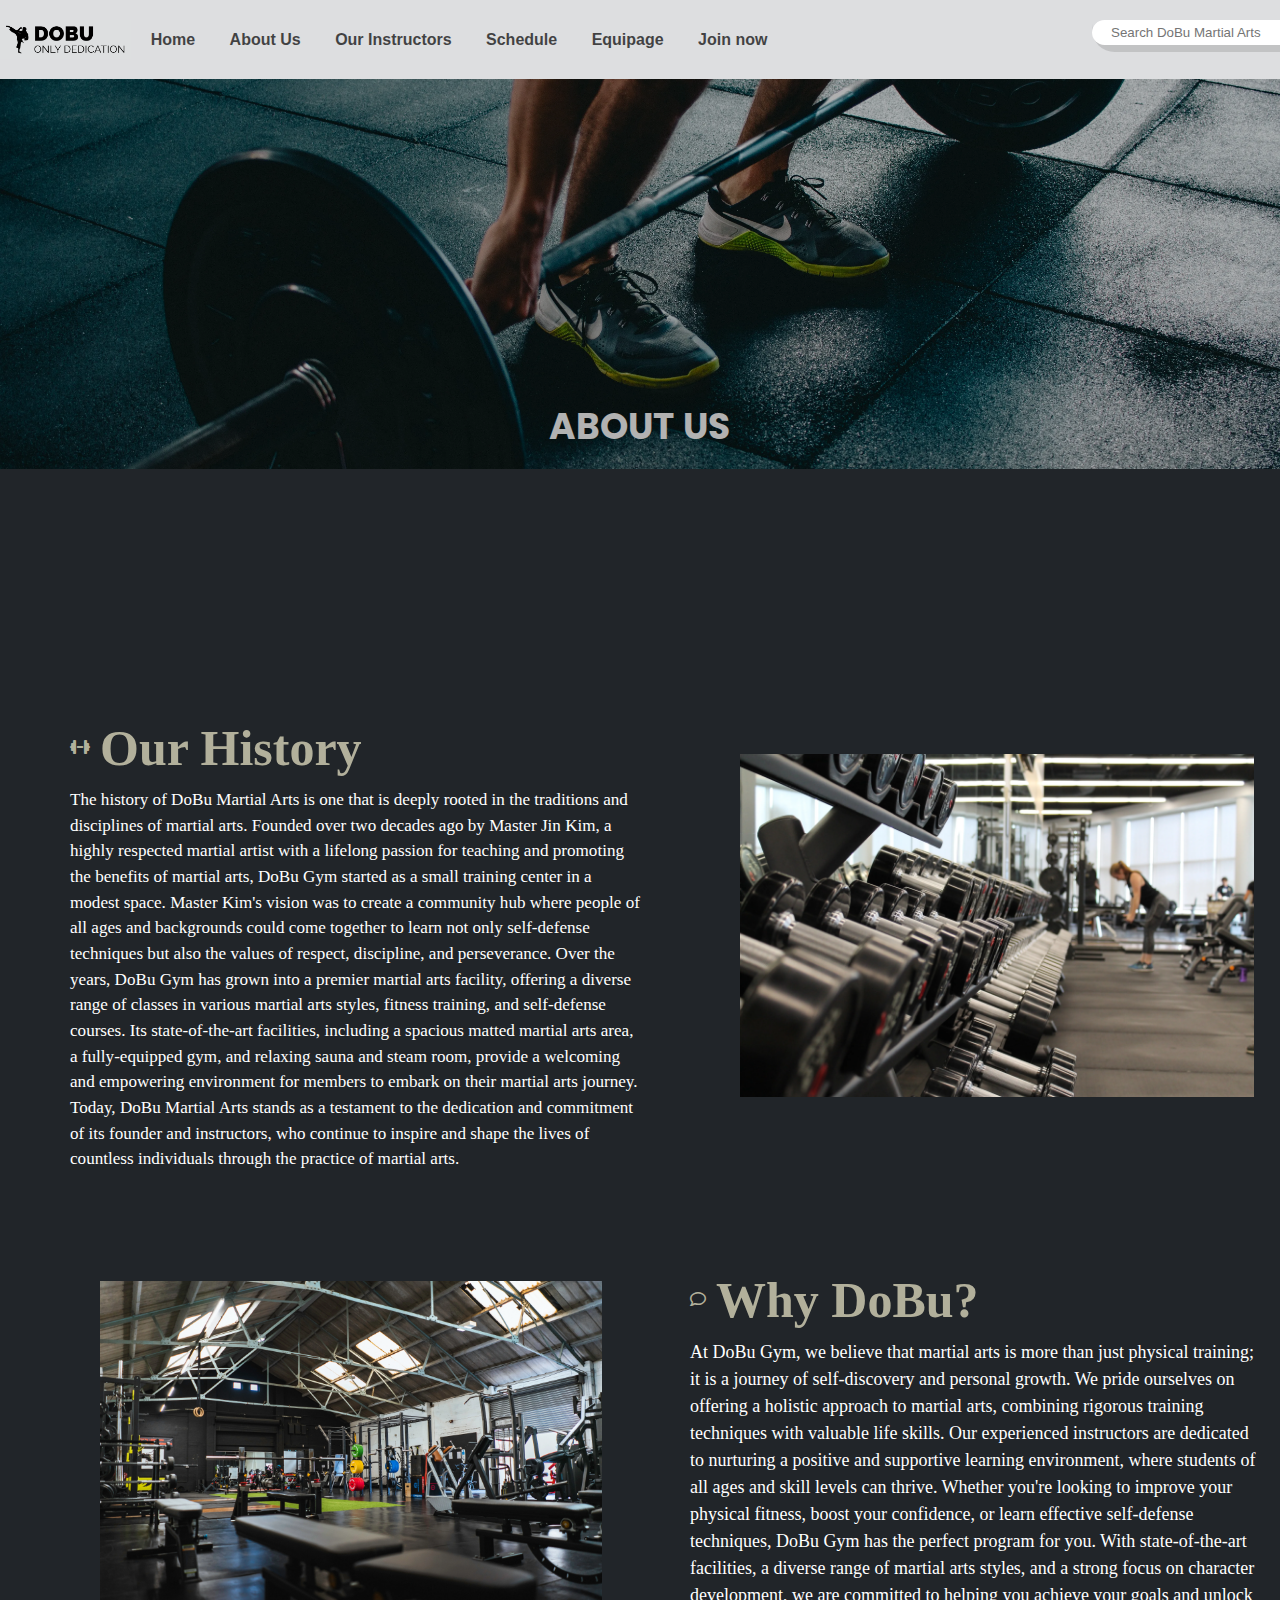
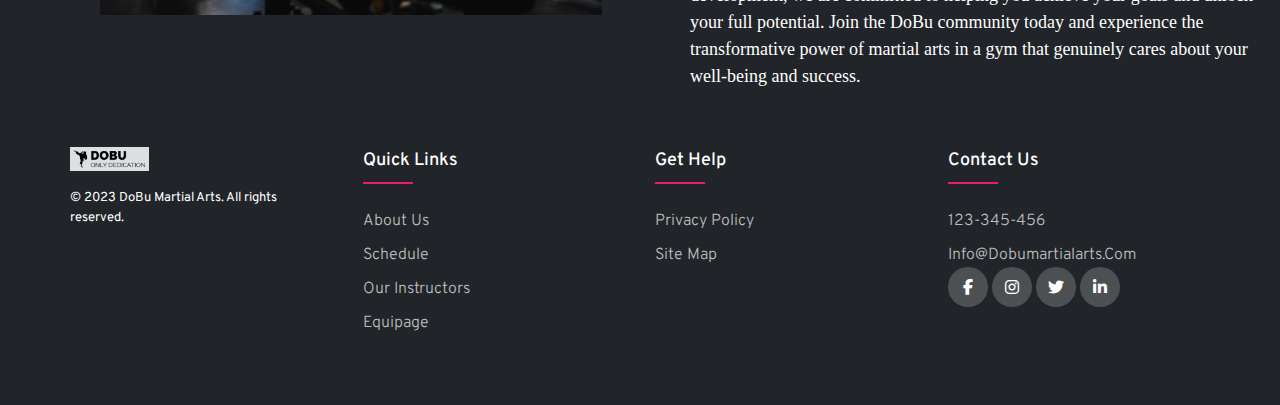
<file: about-us.html>
<!DOCTYPE html>
<html lang="en">

<head>
    <meta charset="UTF-8">
    <meta name="viewport" content="width=device-width, initial-scale=1.0">
    <meta http-equiv="X-UA-Compatible" content="ie=edge">
    <title>About Us</title>
    <link rel="stylesheet" href="/styles/dobu.css">
    <link rel="stylesheet" href="/styles/about-us.css">
    <link rel="stylesheet" href="https://cdnjs.cloudflare.com/ajax/libs/font-awesome/5.15.4/css/all.min.css">
    <link rel="stylesheet" type="text/css" href="//cdnjs.cloudflare.com/ajax/libs/font-awesome/6.4.0/css/all.min.css">
    <script src="https://ajax.googleapis.com/ajax/libs/jquery/3.6.0/jquery.min.js"></script>
    <script>
        $(document).ready(function () {
            $("header").load("header.html");
            $("footer").load("footer.html");
        })
    </script>
</head>

<body>
    <header></header>
    
    <div class="ab-us">
        <div class="ab-img">
            <h1> ABOUT US</h1>
        </div>
    </div>

    <div class="ab-dobu">
        <div class="content">
            <div class="ab-icon"><i class="fa-solid fa-dumbbell"></i></div>
            <h1>
                Our History
            </h1>
            <p class="para">
                The history of DoBu Martial Arts is one that is deeply rooted in the traditions and disciplines of
                martial
                arts. Founded over two decades ago by Master Jin Kim, a highly respected martial artist with a lifelong
                passion for teaching and promoting the benefits of martial arts, DoBu Gym started as a small training
                center
                in a modest space. Master Kim's vision was to create a community hub where people of all ages and
                backgrounds could come together to learn not only self-defense techniques but also the values of
                respect,
                discipline, and perseverance. Over the years, DoBu Gym has grown into a premier martial arts facility,
                offering a diverse range of classes in various martial arts styles, fitness training, and self-defense
                courses. Its state-of-the-art facilities, including a spacious matted martial arts area, a
                fully-equipped
                gym, and relaxing sauna and steam room, provide a welcoming and empowering environment for members to
                embark
                on their martial arts journey. Today, DoBu Martial Arts stands as a testament to the dedication and
                commitment of its founder and instructors, who continue to inspire and shape the lives of countless
                individuals through the practice of martial arts.
            </p>
        </div>
        <img src="/images/danielle-cerullo-CQfNt66ttZM-unsplash.webp" class="gym-img">
    </div>

    <div class="ab-dobu2">
        <div class="content2">
            <div class="ab-icon2"><i class="fa-regular fa-comment"></i></div>
            <h1>
                Why DoBu?
            </h1>
            <p class="para2">
                At DoBu Gym, we believe that martial arts is more than just physical training; it is a journey of
                self-discovery and personal growth. We pride ourselves on offering a holistic approach to martial arts,
                combining rigorous training techniques with valuable life skills. Our experienced instructors are
                dedicated to nurturing a positive and supportive learning environment, where students of all ages and
                skill levels can thrive. Whether you're looking to improve your physical fitness, boost your confidence,
                or learn effective self-defense techniques, DoBu Gym has the perfect program for you. With
                state-of-the-art facilities, a diverse range of martial arts styles, and a strong focus on character
                development, we are committed to helping you achieve your goals and unlock your full potential. Join the
                DoBu community today and experience the transformative power of martial arts in a gym that genuinely
                cares about your well-being and success.
            </p>
        </div>
        <img src="/images/samuel-girven-fqMu99l8sqo-unsplash.webp" class="gym-img2">
    </div>

    <footer></footer>

</body>

</html>
</file>
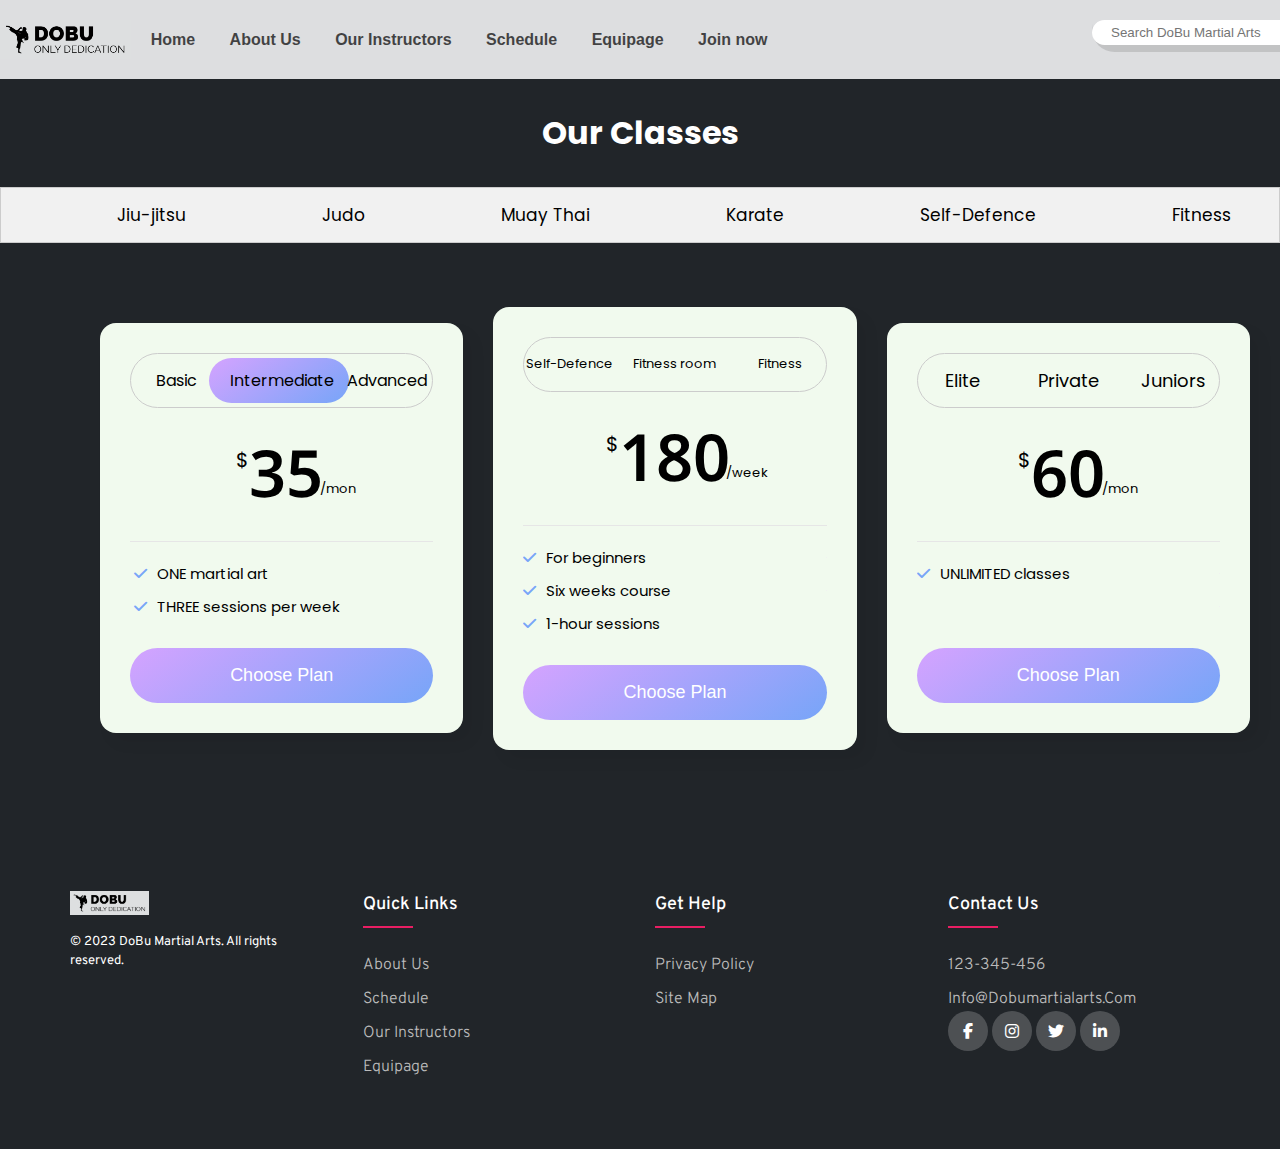
<file: classes.html>
<!DOCTYPE html>
<html lang="en">

<head>
    <meta charset="UTF-8">
    <meta name="viewport" content="width=device-width, initial-scale=1.0">
    <meta http-equiv="X-UA-Compatible" content="ie=edge">
    <title>Classes</title>
    <link rel="stylesheet" href="/styles/dobu.css">
    <link rel="stylesheet" href="/styles/classes.css">
    <link rel="stylesheet" href="https://cdnjs.cloudflare.com/ajax/libs/font-awesome/5.15.4/css/all.min.css">
    <link rel="stylesheet" type="text/css" href="//cdnjs.cloudflare.com/ajax/libs/font-awesome/6.4.0/css/all.min.css">
    <script src="https://ajax.googleapis.com/ajax/libs/jquery/3.6.0/jquery.min.js"></script>
    <script>
        $(document).ready(function () {
            $("header").load("header.html");
            $("footer").load("footer.html");
        })
    </script>
</head>

<body>
    <header></header>

    <h1 class="class-intro"> Our Classes</h1>

    <div class="tab">
        <button class="tablinks" onclick="openMA(event, 'jiujitsu')">Jiu-jitsu</button>
        <button class="tablinks" onclick="openMA(event, 'judo')">Judo</button>
        <button class="tablinks" onclick="openMA(event, 'muay')">Muay Thai</button>
        <button class="tablinks" onclick="openMA(event, 'karate')">Karate</button>
        <button class="tablinks" onclick="openMA(event, 'self-defence')">Self-Defence</button>
        <button class="tablinks" onclick="openMA(event, 'fitness')">Fitness</button>
    </div>

    <div id="jiujitsu" class="tabcontent">
        <div class="jiu-jitsu">
            <div class="bjj-container">
                <div class="jj-img">
                    <h1>
                        Jiu-Jitsu
                    </h1>
                </div>
            </div>
        </div>

        <h1 class="jj-head">
            What is Brazilian Jiu-Jitsu?
        </h1>
        <p class="jj-para">
            Brazilian Jiu-Jitsu, commonly known as BJJ, is a martial art and combat sport that originated in
            Brazil.
            It focuses on ground fighting and submission techniques, making it an essential discipline for
            self-defense, competition, and overall fitness. Unlike many traditional martial arts, BJJ empowers
            practitioners to overcome larger and stronger opponents using leverage, technique, and timing.

            <span style="color: bisque;">Jiu-Jitsu Program:</span>

            At our martial arts gym, we take pride in providing top-notch BJJ instruction for all ages and skill levels.
            Whether you're a beginner eager to learn the fundamentals or an experienced practitioner looking to refine
            your techniques, our experienced and passionate instructors will guide you every step of the way.

            Our classes are structured to cater to everyone, from absolute beginners to advanced practitioners. You'll
            enjoy a safe and friendly training environment that fosters growth, respect, and camaraderie among our
            members.
        </p>
    </div>

    <div id="judo" class="tabcontent">
        <div class="judo-container">
            <div class="judo-img">
                <h1>
                    Judo
                </h1>
            </div>
        </div>

        <h1 class="judo-head">
            What is Judo?
        </h1>
        <p class="judo-para">
            Judo, meaning "gentle way" in Japanese, is a modern martial art and Olympic sport that originated in Japan.
            Founded by Jigoro Kano in the late 19th century, Judo emphasizes using an opponent's strength and momentum
            against them rather than relying solely on brute force. It is based on the principles of maximum efficiency
            and mutual welfare, making it suitable for practitioners of all ages and abilities.
            <span style="color: bisque;"> Judo Program:</span>

            At our martial arts gym, we are committed to providing top-quality Judo instruction led by experienced and
            passionate black belt instructors. Our Judo classes are designed to cater to students of all ages and skill
            levels, from beginners taking their first steps on the tatami (Judo training mat) to seasoned practitioners
            looking to refine their techniques.

            In our classes, you will learn essential Judo throws, pins, joint locks, and submission techniques while
            focusing on proper falling and safe practice. Our goal is to create a safe and supportive training
            environment where every student can thrive and reach their full potential.
        </p>
    </div>

    <div id="muay" class="tabcontent">
        <div class="muay-container">
            <div class="muay-img">
                <h1>
                    Muay Thai
                </h1>
            </div>
        </div>

        <h1 class="muay-head">
            What is Muay Thai?
        </h1>
        <p class="muay-para">
            Muay Thai, also known as "The Art of Eight Limbs," originated in Thailand and has a history dating back
            centuries. It is a combat sport and martial art that utilizes a combination of fists, elbows, knees, and
            shins to strike opponents. Muay Thai is renowned for its effectiveness, making it a staple for professional
            fighters, self-defense practitioners, and fitness enthusiasts alike.
            <span style="color: bisque;"> Our Muay Thai Program:</span>

            At our martial arts gym, we offer comprehensive Muay Thai classes suitable for all levels, from beginners to
            experienced practitioners. Our dedicated team of instructors, who are seasoned Muay Thai fighters
            themselves, will guide you through proper techniques, combinations, and strategies to help you progress and
            achieve your goals.

            Our training environment is friendly, supportive, and inclusive. Whether you're seeking to compete, learn
            self-defense, or simply enjoy an intense workout, our Muay Thai program will cater to your needs and
            aspirations.
        </p>
    </div>

    <div id="karate" class="tabcontent">
        <div class="karate-container">
            <div class="karate-img">
                <h1>
                    Karate
                </h1>
            </div>
        </div>

        <h1 class="karate-head">
            What is Karate?
        </h1>
        <p class="karate-para">
            Karate originated in Okinawa, Japan, and has evolved into a diverse and respected martial art practiced
            worldwide. It is a striking-based martial art that incorporates various punches, kicks, knee strikes, and
            elbow strikes, along with precise techniques for blocking and evading attacks. Karate emphasizes the
            development of strong character, inner peace, and respect for oneself and others.
            <span style="color: bisque;"> Our Karate Program:</span>

            At our martial arts gym, we offer a comprehensive Karate program suitable for students of all ages and skill
            levels. Whether you're a beginner taking your first steps in martial arts or an experienced martial artist
            looking to refine your techniques, our team of dedicated and experienced instructors will guide you on your
            journey.
            Our Karate classes focus on fundamental techniques, forms (katas), sparring, and self-defense applications.
            Each class is designed to challenge and inspire you while providing a safe and supportive learning
            environment.
            aspirations.
        </p>
    </div>

    <div id="self-defence" class="tabcontent">
        <div class="self-container">
            <div class="self-img">
                <h1>
                    Self-Defence
                </h1>
            </div>
        </div>

        <h1 class="self-head">
            Why Self-Defence Training?
        </h1>
        <p class="self-para">
            In today's world, knowing how to defend yourself is a valuable asset. Our self-defense training goes beyond
            physical techniques; it encompasses mental preparedness and situational awareness, empowering you to
            recognize and respond to potential dangers effectively
            <span style="color: bisque;"> Our Self-Defense Program:</span>

            At our martial arts gym, our self-defense program is designed by experienced instructors who understand the
            importance of practicality, safety, and adaptability.
        </p>
    </div>

    <div id="fitness" class="tabcontent">
        <div class="fit-container">
            <div class="fit-img">
                <h1>
                    Fitness Training
                </h1>
            </div>
        </div>

        <h1 class="fit-head">
            Why Fitness Training?
        </h1>
        <p class="fit-para">
            At our martial arts gym, we firmly believe that fitness training plays a vital role in maximizing your
            potential as a martial artist. Our fitness program offers a plethora of benefits, including :
            Improved Performance, Injury Prevention, Weight Management, Stress Relief, Community and Support.
            <span style="color: bisque;"> Our Fitness Training Program:</span>

            Our martial arts gym offers a wide range of fitness classes to suit various interests and fitness levels.
            From cardio-focused workouts to strength training, flexibility exercises, and core conditioning, we provide
            a holistic approach to fitness. Each class is led by certified fitness instructors who are passionate about
            helping you achieve your health and fitness goals.
        </p>
    </div>

    <script>
        function openMA(evt, maName) {
            var i, tabcontent, tablinks;
            tabcontent = document.getElementsByClassName("tabcontent");
            for (i = 0; i < tabcontent.length; i++) {
                tabcontent[i].style.display = "none";
            }
            tablinks = document.getElementsByClassName("tablinks");
            for (i = 0; i < tablinks.length; i++) {
                tablinks[i].className = tablinks[i].className.replace(" active", "");
            }
            document.getElementById(maName).style.display = "block";
            evt.currentTarget.className += " active";
        }
    </script>

    <div class="wrapper-container">
        <div class="class-wrapper">
            <input type="radio" name="slider" id="tab-1">
            <input type="radio" name="slider" id="tab-2" checked>
            <input type="radio" name="slider" id="tab-3">
            <div class="header">
                <label for="tab-1" class="tab-1">Basic</label>
                <label for="tab-2" class="tab-2">Intermediate</label>
                <label for="tab-3" class="tab-2">Advanced</label>
                <div class="slider"></div>
            </div>

            <div class="cards-area">
                <div class="cards">
                    <div class="rows row-1">
                        <div class="pricing-details">
                            <span>25</span>
                        </div>
                        <ul class="ft">
                            <li><i class="fas fa-check"></i><span>ONE martial art</span></li>
                            <li><i class="fas fa-check"></i><span>TWO sessions per week</span></li>
                        </ul>
                    </div>

                    <div class="rows">
                        <div class="pricing-details">
                            <span>35</span>
                        </div>
                        <ul class="ft">
                            <li><i class="fas fa-check"></i><span>ONE martial art</span></li>
                            <li><i class="fas fa-check"></i><span>THREE sessions per week</span></li>
                        </ul>
                    </div>

                    <div class="rows">
                        <div class="pricing-details">
                            <span>45</span>
                        </div>
                        <ul class="ft">
                            <li><i class="fas fa-check"></i><span>any TWO martial arts</span></li>
                            <li><i class="fas fa-check"></i><span>FIVE sessions per week</span></li>
                        </ul>
                    </div>

                </div>
            </div>
            <button>Choose Plan</button>
        </div>

        <div class="class-wrapper3">
            <input type="radio" name="slider" id="tab-7">
            <input type="radio" name="slider" id="tab-8">
            <input type="radio" name="slider" id="tab-9">
            <div class="header3">
                <label for="tab-7" class="tab-7">Self-Defence</label>
                <label for="tab-8" class="tab-8">Fitness room</label>
                <label for="tab-9" class="tab-9">Fitness</label>
                <div class="slider3"></div>
            </div>

            <div class="cards-area3">
                <div class="cards3">
                    <div class="rows3 row-3">
                        <div class="pricing-details3">
                            <span class="week">180</span>
                        </div>
                        <ul class="ft3">
                            <li><i class="fas fa-check"></i><span>For beginners</span></li>
                            <li><i class="fas fa-check"></i><span>Six weeks course</span></li>
                            <li><i class="fas fa-check"></i><span>1-hour sessions</span></li>
                        </ul>
                    </div>

                    <div class="rows3">
                        <div class="pricing-details3">
                            <span class="visit">6</span>
                        </div>
                        <ul class="ft3">
                            <li><i class="fas fa-check"></i><span>Can use fitness room</span></li>
                            <li><i class="fas fa-check"></i><span>$6.00 per VISIT</span></li>
                        </ul>
                    </div>

                    <div class="rows3">
                        <div class="pricing-details3">
                            <span class="hour">35</span>
                        </div>
                        <ul class="ft3">
                            <li><i class="fas fa-check"></i><span>PERSONAL fitness training</span></li>
                            <li><i class="fas fa-check"></i><span>$35.00 per hour</span></li>
                        </ul>
                    </div>

                </div>
            </div>
            <button>Choose Plan</button>
        </div>

        <div class="class-wrapper2">
            <input type="radio" name="slider" id="tab-4">
            <input type="radio" name="slider" id="tab-5">
            <input type="radio" name="slider" id="tab-6">
            <div class="header2">
                <label for="tab-4" class="tab-4">Elite</label>
                <label for="tab-5" class="tab-4">Private</label>
                <label for="tab-6" class="tab-6">Juniors</label>
                <div class="slider2"></div>
            </div>

            <div class="cards-area2">
                <div class="cards2">
                    <div class="rows2 row-2">
                        <div class="pricing-details2">
                            <span>60</span>
                        </div>
                        <ul class="ft2">
                            <li><i class="fas fa-check"></i><span>UNLIMITED classes</span></li>
                        </ul>
                    </div>

                    <div class="rows2">
                        <div class="pricing-details2">
                            <span class="priv">15</span>
                        </div>
                        <ul class="ft2">
                            <li><i class="fas fa-check"></i><span>Private martial arts tuition</span></li>
                            <li><i class="fas fa-check"></i><span>$15.00 per HOUR</span></li>
                        </ul>
                    </div>

                    <div class="rows2">
                        <div class="pricing-details2">
                            <span>25</span>
                        </div>
                        <ul class="ft2">
                            <li><i class="fas fa-check"></i><span>ANY martial arts</span></li>
                            <li><i class="fas fa-check"></i><span>ALL-KIDS sessions</span></li>
                        </ul>
                    </div>

                </div>
            </div>
            <button>Choose Plan</button>
        </div>



    </div>



    <footer></footer>
</body>

</html>
</file>
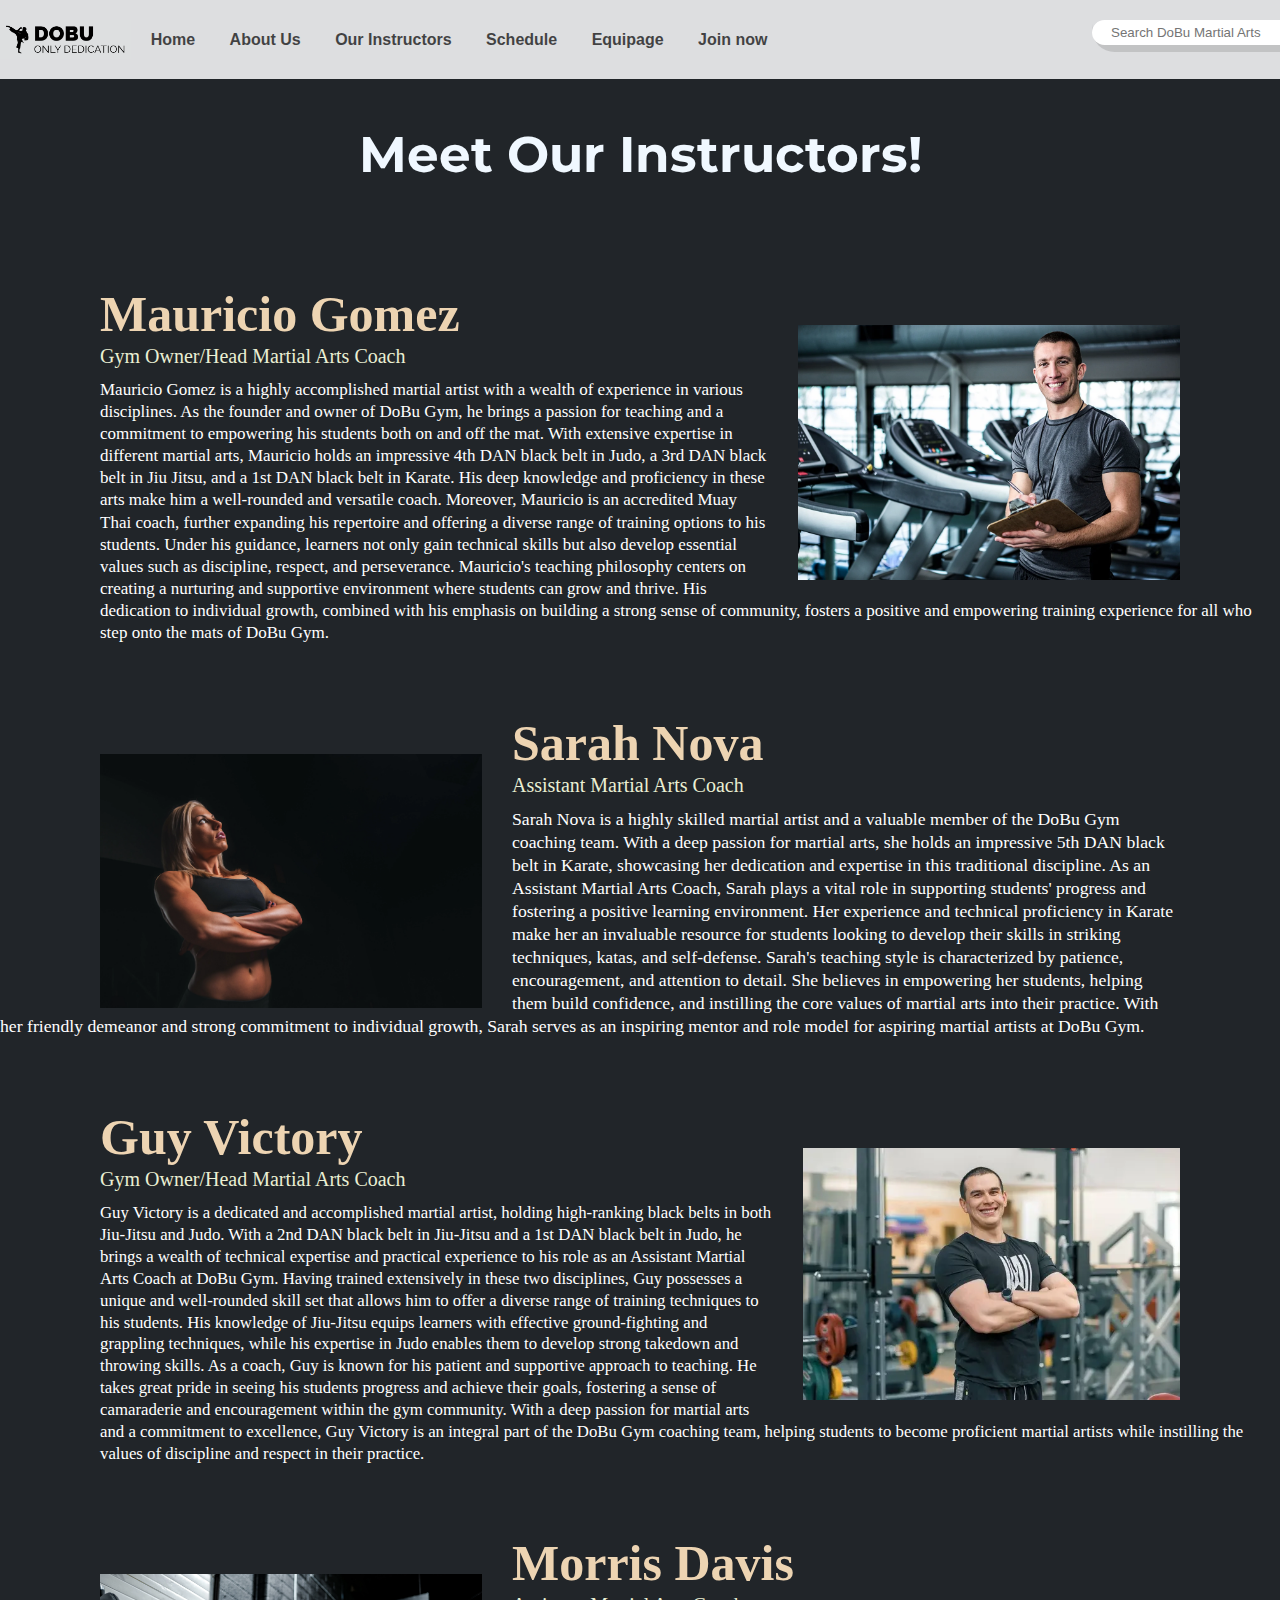
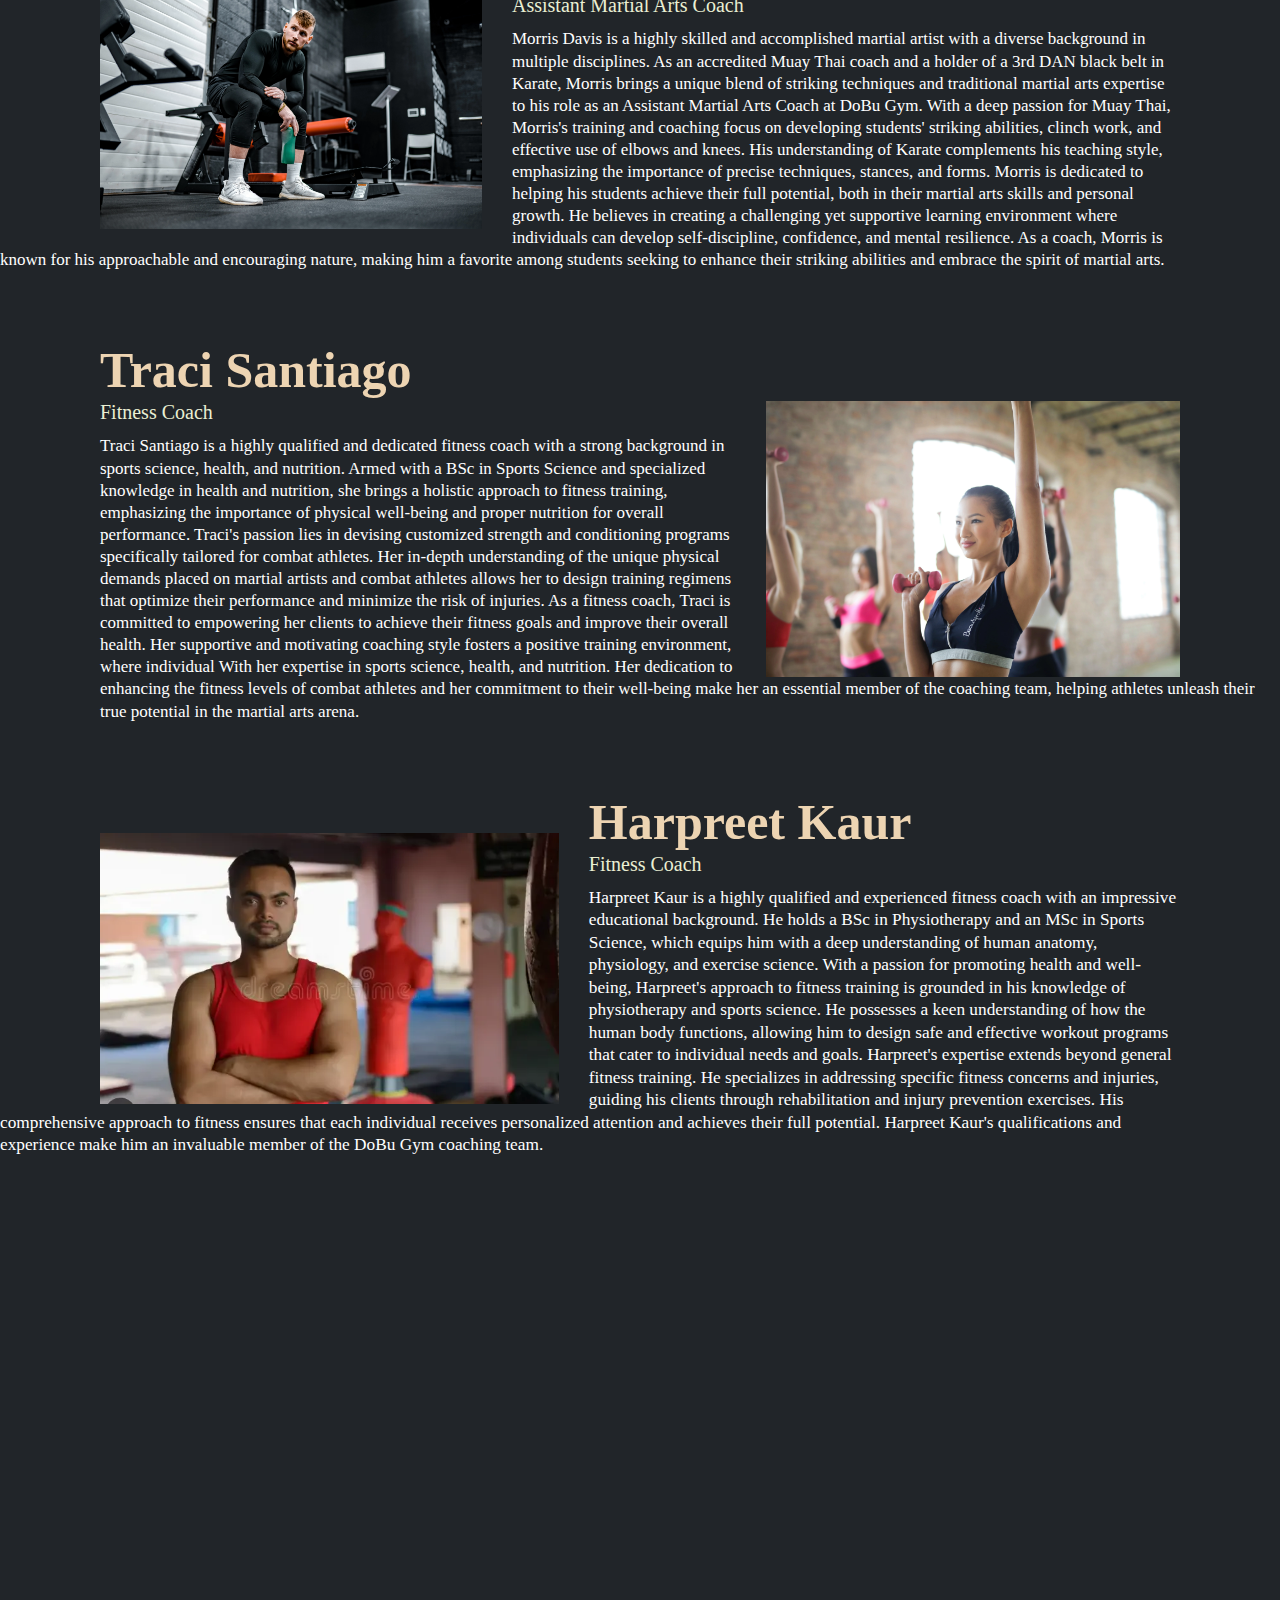
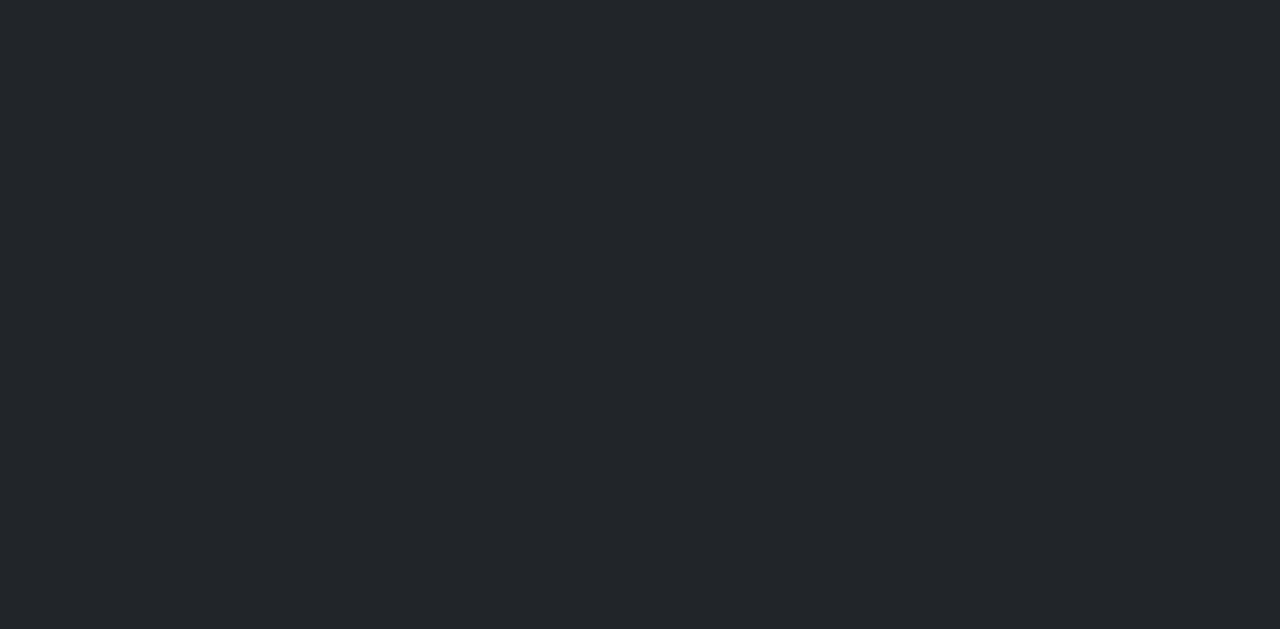
<file: instructor.html>
<!DOCTYPE html>
<html lang="en">

<head>
    <meta charset="UTF-8">
    <meta name="viewport" content="width=device-width, initial-scale=1.0">
    <meta http-equiv="X-UA-Compatible" content="ie=edge">
    <title>Instructors</title>
    <link rel="stylesheet" href="/styles/dobu.css">
    <link rel="stylesheet" href="/styles/instructor.css">
    <link rel="stylesheet" href="https://cdnjs.cloudflare.com/ajax/libs/font-awesome/5.15.4/css/all.min.css">
    <link rel="stylesheet" type="text/css" href="//cdnjs.cloudflare.com/ajax/libs/font-awesome/6.4.0/css/all.min.css">
    <script src="https://ajax.googleapis.com/ajax/libs/jquery/3.6.0/jquery.min.js"></script>
    <script>
        $(document).ready(function () {
            $("header").load("header.html");
            $("footer").load("footer.html");
        })
    </script>
</head>

<body>
    <header></header>

    <h1> Meet Our Instructors!</h1>

    <div class="inst1">
        <div class="inst-container">
            <div>
                <img src="/images/mauricio_gomez.webp" class="mg-img">
            </div>
            <h1>
                Mauricio Gomez
            </h1>
            <p class="det1">
                Gym Owner/Head Martial Arts Coach
            </p>
            <p class="detl1">
                Mauricio Gomez is a highly accomplished martial artist with a wealth of experience in various
                disciplines. As the founder and owner of DoBu Gym, he brings a passion for teaching and a commitment to
                empowering his students both on and off the mat. With extensive expertise in different martial arts,
                Mauricio holds an impressive 4th DAN black belt in Judo, a 3rd DAN black belt in Jiu Jitsu, and a 1st
                DAN black belt in Karate. His deep knowledge and proficiency in these arts make him a well-rounded and
                versatile coach.

                Moreover, Mauricio is an accredited Muay Thai coach, further expanding his repertoire and offering a
                diverse range of training options to his students. Under his guidance, learners not only gain technical
                skills but also develop essential values such as discipline, respect, and perseverance.

                Mauricio's teaching philosophy centers on creating a nurturing and supportive environment where students
                can grow and thrive. His dedication to individual growth, combined with his emphasis on building a
                strong sense of community, fosters a positive and empowering training experience for all who step onto
                the mats of DoBu Gym.
            </p>
        </div>
    </div>

    <div class="inst2">
        <div class="inst2-container">
            <div>
                <img src="/images/scott-webb-0DyZE6aLD-8-unsplash.webp" class="sn-img">
            </div>
            <h1>
                Sarah Nova
            </h1>
            <p class="det2">
                Assistant Martial Arts Coach
            </p>
            <p class="detl2">
                Sarah Nova is a highly skilled martial artist and a valuable member of the DoBu Gym coaching team. With
                a deep passion for martial arts, she holds an impressive 5th DAN black belt in Karate, showcasing her
                dedication and expertise in this traditional discipline.

                As an Assistant Martial Arts Coach, Sarah plays a vital role in supporting students' progress and
                fostering a positive learning environment. Her experience and technical proficiency in Karate make her
                an invaluable resource for students looking to develop their skills in striking techniques, katas, and
                self-defense.

                Sarah's teaching style is characterized by patience, encouragement, and attention to detail. She
                believes in empowering her students, helping them build confidence, and instilling the core values of
                martial arts into their practice. With her friendly demeanor and strong commitment to individual growth,
                Sarah serves as an inspiring mentor and role model for aspiring martial artists at DoBu Gym.
            </p>
        </div>
    </div>

    <div class="inst3">
        <div class="inst3-container">
            <div>
                <img src="/images/guy_victory.webp" class="gv-img">
            </div>
            <h1>
                Guy Victory
            </h1>
            <p class="det3">
                Gym Owner/Head Martial Arts Coach
            </p>
            <p class="detl3">
                Guy Victory is a dedicated and accomplished martial artist, holding high-ranking black belts in both
                Jiu-Jitsu and Judo. With a 2nd DAN black belt in Jiu-Jitsu and a 1st DAN black belt in Judo, he brings a
                wealth of technical expertise and practical experience to his role as an Assistant Martial Arts Coach at
                DoBu Gym.

                Having trained extensively in these two disciplines, Guy possesses a unique and well-rounded skill set
                that allows him to offer a diverse range of training techniques to his students. His knowledge of
                Jiu-Jitsu equips learners with effective ground-fighting and grappling techniques, while his expertise
                in Judo enables them to develop strong takedown and throwing skills.

                As a coach, Guy is known for his patient and supportive approach to teaching. He takes great pride in
                seeing his students progress and achieve their goals, fostering a sense of camaraderie and encouragement
                within the gym community. With a deep passion for martial arts and a commitment to excellence, Guy
                Victory is an integral part of the DoBu Gym coaching team, helping students to become proficient martial
                artists while instilling the values of discipline and respect in their practice.
            </p>
        </div>
    </div>

    <div class="inst4">
        <div class="inst4-container">
            <div>
                <img src="/images/anastase-maragos-HyvE5SiKMUs-unsplash.webp" class="md-img">
            </div>
            <h1>
                Morris Davis
            </h1>
            <p class="det4">
                Assistant Martial Arts Coach
            </p>
            <p class="detl4">
                Morris Davis is a highly skilled and accomplished martial artist with a diverse background in multiple
                disciplines. As an accredited Muay Thai coach and a holder of a 3rd DAN black belt in Karate, Morris
                brings a unique blend of striking techniques and traditional martial arts expertise to his role as an
                Assistant Martial Arts Coach at DoBu Gym.

                With a deep passion for Muay Thai, Morris's training and coaching focus on developing students' striking
                abilities, clinch work, and effective use of elbows and knees. His understanding of Karate complements
                his teaching style, emphasizing the importance of precise techniques, stances, and forms.

                Morris is dedicated to helping his students achieve their full potential, both in their martial arts
                skills and personal growth. He believes in creating a challenging yet supportive learning environment
                where individuals can develop self-discipline, confidence, and mental resilience. As a coach, Morris is
                known for his approachable and encouraging nature, making him a favorite among students seeking to
                enhance their striking abilities and embrace the spirit of martial arts.
            </p>
        </div>
    </div>

    <div class="inst5">
        <div class="inst5-container">
            <div>
                <img src="/images/bruce-mars-WGN6ZEFEZbs-unsplash.webp" class="ts-img">
            </div>
            <h1>
                Traci Santiago
            </h1>
            <p class="det5">
                Fitness Coach
            </p>
            <p class="detl5">
                Traci Santiago is a highly qualified and dedicated fitness coach with a strong background in sports
                science, health, and nutrition. Armed with a BSc in Sports Science and specialized knowledge in health
                and nutrition, she brings a holistic approach to fitness training, emphasizing the importance of
                physical well-being and proper nutrition for overall performance.

                Traci's passion lies in devising customized strength and conditioning programs specifically tailored for
                combat athletes. Her in-depth understanding of the unique physical demands placed on martial artists and
                combat athletes allows her to design training regimens that optimize their performance and minimize the
                risk of injuries.

                As a fitness coach, Traci is committed to empowering her clients to achieve their fitness goals and
                improve their overall health. Her supportive and motivating coaching style fosters a positive training
                environment, where individual

                With her expertise in sports science, health, and nutrition. Her dedication to enhancing the fitness
                levels of combat athletes and her commitment to their
                well-being make her an essential member of the coaching team, helping athletes unleash their true
                potential in the martial arts arena.
            </p>
        </div>
    </div>

    <div class="inst6">
        <div class="inst6-container">
            <div>
                <img src="/images/harpreet_kaur.webp" class="hp-img">
            </div>
            <h1>
                Harpreet Kaur
            </h1>
            <p class="det6">
                Fitness Coach
            </p>
            <p class="detl6">
                Harpreet Kaur is a highly qualified and experienced fitness coach with an impressive educational
                background. He holds a BSc in Physiotherapy and an MSc in Sports Science, which equips him with a deep
                understanding of human anatomy, physiology, and exercise science.

                With a passion for promoting health and well-being, Harpreet's approach to fitness training is grounded
                in his knowledge of physiotherapy and sports science. He possesses a keen understanding of how the
                human body functions, allowing him to design safe and effective workout programs that cater to
                individual needs and goals.

                Harpreet's expertise extends beyond general fitness training. He specializes in addressing specific
                fitness concerns and injuries, guiding his clients through rehabilitation and injury prevention
                exercises. His comprehensive approach to fitness ensures that each individual receives personalized
                attention and achieves their full potential.

                Harpreet Kaur's qualifications and experience make him an invaluable member of the DoBu Gym coaching
                team.
            </p>
        </div>
    </div>

    <footer></footer>
</body>

</html>
</file>
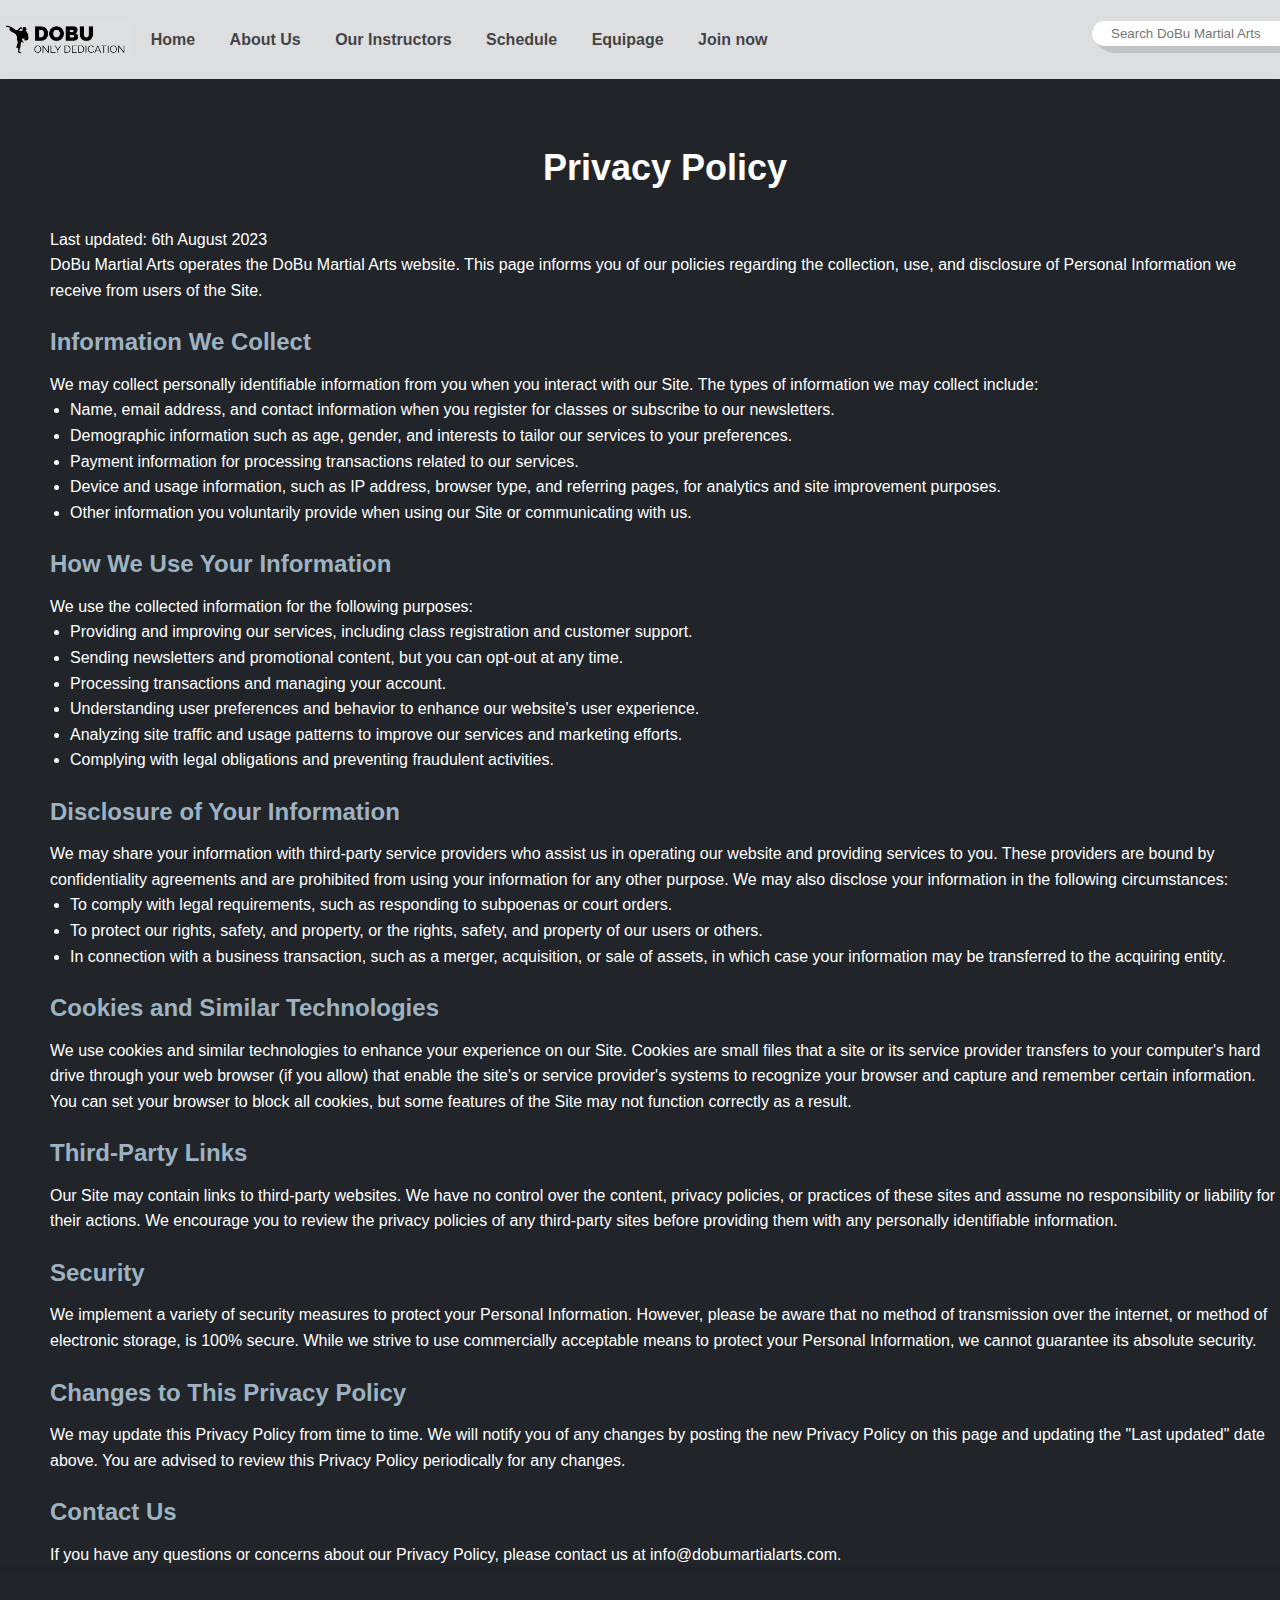
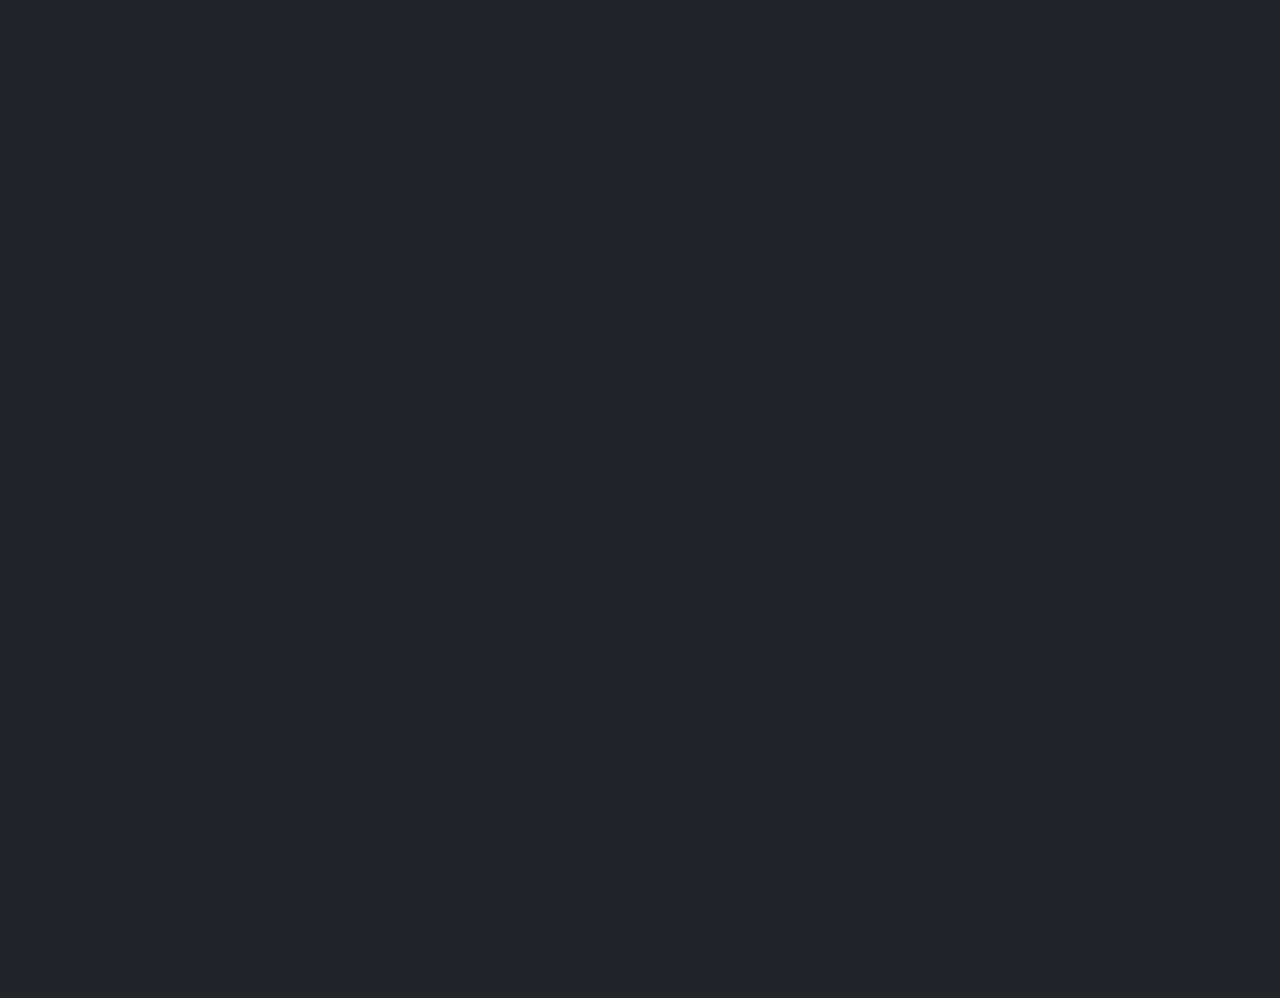
<file: policy.html>
<!DOCTYPE html>
<html lang="en">

<head>
    <meta charset="UTF-8">
    <meta name="viewport" content="width=device-width, initial-scale=1.0">
    <meta http-equiv="X-UA-Compatible" content="ie=edge">
    <title>Privacy Policy</title>
    <link rel="stylesheet" href="/styles/dobu.css">
    <link rel="stylesheet" href="/styles/policy.css">
    <link rel="stylesheet" href="https://cdnjs.cloudflare.com/ajax/libs/font-awesome/5.15.4/css/all.min.css">
    <link rel="stylesheet" type="text/css" href="//cdnjs.cloudflare.com/ajax/libs/font-awesome/6.4.0/css/all.min.css">
    <script src="https://ajax.googleapis.com/ajax/libs/jquery/3.6.0/jquery.min.js"></script>
    <script>
        $(document).ready(function () {
            $("header").load("header.html");
            $("footer").load("footer.html");
        })
    </script>
</head>

<body>
    <header></header>

    <div class="privacy-container">
        <h1>Privacy Policy</h1>
        <p>Last updated: 6th August 2023</p>
        <p> DoBu Martial Arts operates the DoBu Martial Arts website. This page
            informs you of our policies regarding the collection, use, and disclosure of Personal Information we receive
            from users of the Site.</p>

        <h2>Information We Collect</h2>
        <p>We may collect personally identifiable information from you when you interact with our Site. The types of
            information we may collect include:</p>
        <ul>
            <li>Name, email address, and contact information when you register for classes or subscribe to our
                newsletters.</li>
            <li>Demographic information such as age, gender, and interests to tailor our services to your preferences.
            </li>
            <li>Payment information for processing transactions related to our services.</li>
            <li>Device and usage information, such as IP address, browser type, and referring pages, for analytics and
                site improvement purposes.</li>
            <li>Other information you voluntarily provide when using our Site or communicating with us.</li>
        </ul>

        <h2>How We Use Your Information</h2>
        <p>We use the collected information for the following purposes:</p>
        <ul>
            <li>Providing and improving our services, including class registration and customer support.</li>
            <li>Sending newsletters and promotional content, but you can opt-out at any time.</li>
            <li>Processing transactions and managing your account.</li>
            <li>Understanding user preferences and behavior to enhance our website's user experience.</li>
            <li>Analyzing site traffic and usage patterns to improve our services and marketing efforts.</li>
            <li>Complying with legal obligations and preventing fraudulent activities.</li>
        </ul>

        <h2>Disclosure of Your Information</h2>
        <p>We may share your information with third-party service providers who assist us in operating our website and
            providing services to you. These providers are bound by confidentiality agreements and are prohibited from
            using your information for any other purpose. We may also disclose your information in the following
            circumstances:</p>
        <ul>
            <li>To comply with legal requirements, such as responding to subpoenas or court orders.</li>
            <li>To protect our rights, safety, and property, or the rights, safety, and property of our users or others.
            </li>
            <li>In connection with a business transaction, such as a merger, acquisition, or sale of assets, in which
                case your information may be transferred to the acquiring entity.</li>
        </ul>

        <h2>Cookies and Similar Technologies</h2>
        <p>We use cookies and similar technologies to enhance your experience on our Site. Cookies are small files that
            a site or its service provider transfers to your computer's hard drive through your web browser (if you
            allow) that enable the site's or service provider's systems to recognize your browser and capture and
            remember certain information. You can set your browser to block all cookies, but some features of the Site
            may not function correctly as a result.</p>

        <h2>Third-Party Links</h2>
        <p>Our Site may contain links to third-party websites. We have no control over the content, privacy policies, or
            practices of these sites and assume no responsibility or liability for their actions. We encourage you to
            review the privacy policies of any third-party sites before providing them with any personally identifiable
            information.</p>

        <h2>Security</h2>
        <p>We implement a variety of security measures to protect your Personal Information. However, please be aware
            that no method of transmission over the internet, or method of electronic storage, is 100% secure. While we
            strive to use commercially acceptable means to protect your Personal Information, we cannot guarantee its
            absolute security.</p>

        <h2>Changes to This Privacy Policy</h2>
        <p>We may update this Privacy Policy from time to time. We will notify you of any changes by posting the new
            Privacy Policy on this page and updating the "Last updated" date above. You are advised to review this
            Privacy Policy periodically for any changes.</p>

        <h2>Contact Us</h2>
        <p>If you have any questions or concerns about our Privacy Policy, please contact us at
            info@dobumartialarts.com.</p>
    </div>

    <footer></footer>
</body>

</html>
</file>
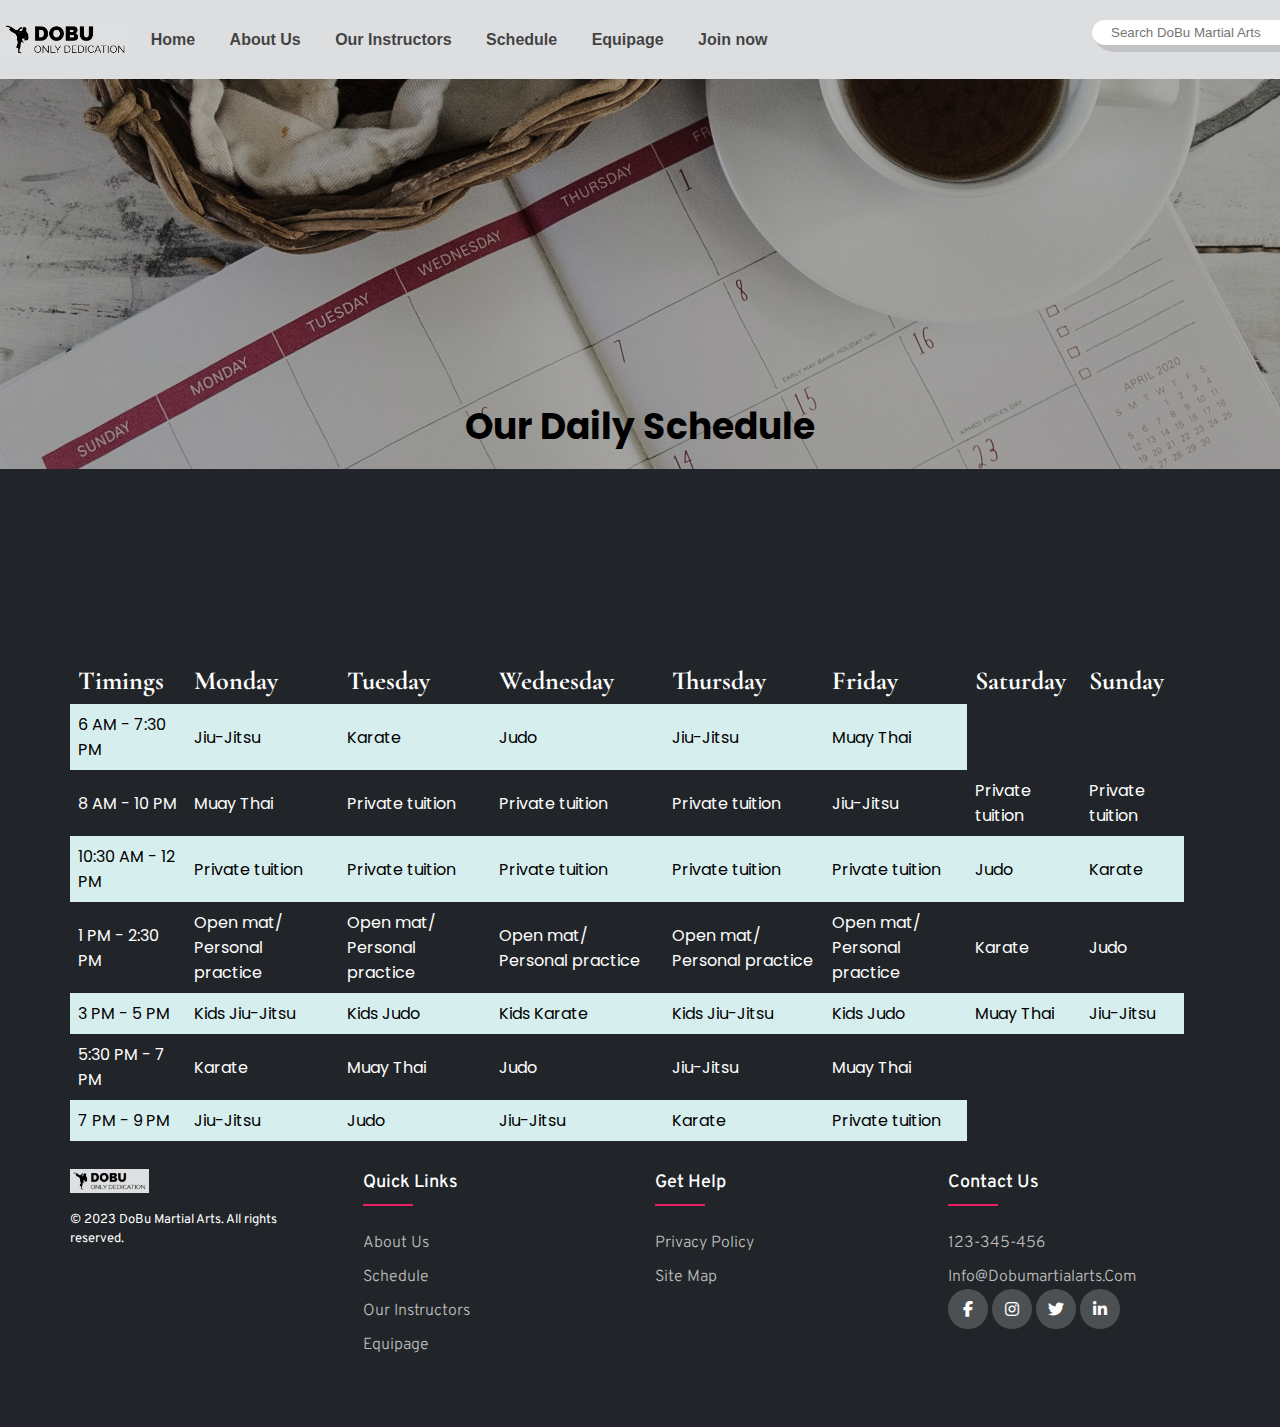
<file: schedule.html>
<!DOCTYPE html>
<html lang="en">

<head>
    <meta charset="UTF-8">
    <meta name="viewport" content="width=device-width, initial-scale=1.0">
    <meta http-equiv="X-UA-Compatible" content="ie=edge">
    <title>Schedule Page</title>
    <link rel="stylesheet" href="/styles/dobu.css">
    <link rel="stylesheet" href="/styles/schedule.css">
    <link rel="stylesheet" href="https://cdnjs.cloudflare.com/ajax/libs/font-awesome/5.15.4/css/all.min.css">
    <link rel="stylesheet" type="text/css" href="//cdnjs.cloudflare.com/ajax/libs/font-awesome/6.4.0/css/all.min.css">
    <script src="https://ajax.googleapis.com/ajax/libs/jquery/3.6.0/jquery.min.js"></script>
    <script>
        $(document).ready(function () {
            $("header").load("header.html");
            $("footer").load("footer.html");
        })
    </script>
</head>

<body>
    <header></header>
 
    <div class="sched">
        <div class="sched-img">
            <h1>Our Daily Schedule </h1>
        </div>
    </div>

    <table>
        <tr>
        <th>Timings</th>
        <th>Monday</th>
        <th>Tuesday</th>
        <th>Wednesday</th>
        <th>Thursday</th>
        <th>Friday</th>
        <th>Saturday</th>
        <th>Sunday</th>
        </tr>
        <tr>
        <td>6 AM - 7:30 PM</td>
        <td>Jiu-Jitsu</td>
        <td>Karate</td>
        <td>Judo</td>
        <td>Jiu-Jitsu</td>
        <td>Muay Thai</td>
        </tr>
        <tr>
        <td>8 AM - 10 PM</td>
        <td>Muay Thai</td>
        <td>Private tuition</td>
        <td>Private tuition</td>
        <td>Private tuition</td>
        <td>Jiu-Jitsu</td>
        <td>Private tuition</td>
        <td>Private tuition</td>
        </tr>
        <tr>
        <td>10:30 AM - 12 PM</td>
        <td>Private tuition</td>
        <td>Private tuition</td>
        <td>Private tuition</td>
        <td>Private tuition</td>
        <td>Private tuition</td>
        <td>Judo</td>
        <td>Karate</td>
        </tr>
        <tr>
        <td>1 PM - 2:30 PM</td>
        <td>Open mat/ Personal practice</td>
        <td>Open mat/ Personal practice</td>
        <td>Open mat/ Personal practice</td>
        <td>Open mat/ Personal practice</td>
        <td>Open mat/ Personal practice</td>
        <td>Karate</td>
        <td>Judo</td>
        </tr>
        <tr>
            <td>3 PM - 5 PM</td> 
            <td>Kids Jiu-Jitsu</td>
            <td>Kids Judo</td>
            <td>Kids Karate</td>
            <td>Kids Jiu-Jitsu</td>
            <td>Kids Judo</td>
            <td>Muay Thai</td>
            <td>Jiu-Jitsu</td>
        </tr>
        <tr>
            <td>5:30 PM - 7 PM</td>
            <td>Karate</td>
            <td>Muay Thai</td>
            <td>Judo</td>
            <td>Jiu-Jitsu</td>
            <td>Muay Thai</td>
        </tr>
        <tr>
            <td>7 PM - 9 PM</td>
            <td>Jiu-Jitsu</td>
            <td>Judo</td>
            <td>Jiu-Jitsu</td>
            <td>Karate</td>
            <td>Private tuition</td>
        </tr>
      </table>      

    <footer></footer>
</body>

</html>
</file>
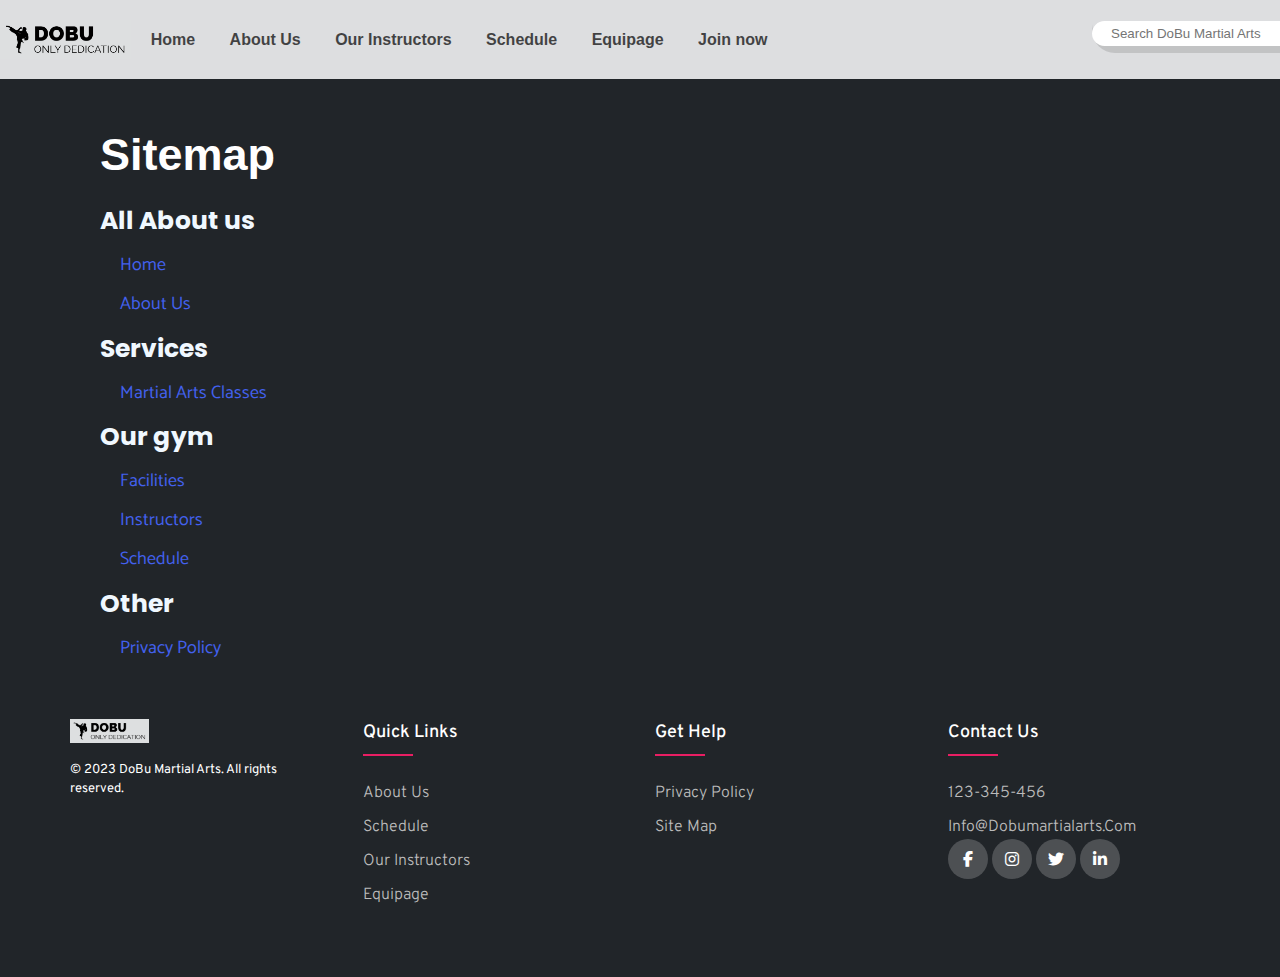
<file: sitemap.html>
<!DOCTYPE html>
<html lang="en">

<head>
    <meta charset="UTF-8">
    <meta name="viewport" content="width=device-width, initial-scale=1.0">
    <meta http-equiv="X-UA-Compatible" content="ie=edge">
    <title>Sitemap</title>
    <link rel="stylesheet" href="/styles/dobu.css">
    <link rel="stylesheet" href="/styles/sitemap.css">
    <link rel="stylesheet" href="https://cdnjs.cloudflare.com/ajax/libs/font-awesome/5.15.4/css/all.min.css">
    <link rel="stylesheet" type="text/css" href="//cdnjs.cloudflare.com/ajax/libs/font-awesome/6.4.0/css/all.min.css">
    <script src="https://ajax.googleapis.com/ajax/libs/jquery/3.6.0/jquery.min.js"></script>
    <script>
        $(document).ready(function () {
            $("header").load("header.html");
            $("footer").load("footer.html");
        })
    </script>
</head>

<body>
    <header></header>

    <div class="sitemap">
        <h1 class="sit-head">Sitemap</h1>
        <ul>
            <h1 class="dobu">All About us</h1> 
                <ul>
                    <li><a href="index.html" rel="nofollow">Home</a></li>
                    <li><a href="about-us.html" rel="nofollow">About Us</a></li>
                </ul>
            </li>
            <h1 class="services">Services</h1>
                <ul>
                    <li><a href="classes.html" rel="nofollow">Martial Arts Classes</a></li>
                </ul>
            </li>
            <h1 class="our-gym">Our gym</h1>
            <ul>
            <li><a href="equipage.html" rel="nofollow">Facilities</a></li>
            <li><a href="instructor.html" rel="nofollow">Instructors</a></li>
            <li><a href="schedule.html" rel="nofollow">Schedule</a></li>
            </ul>
            <h1 class="other">Other</h1>
            <ul>
            <li><a href="policy.html" rel="nofollow">Privacy Policy</a></li>
            </ul>
        </ul>
    </div>

    <footer></footer>
</body>

</html>
</file>
<file: styles/dobu.css>
@import url('https://fonts.googleapis.com/css2?family=Alegreya+Sans:wght@500&family=Mukta+Vaani:wght@600&family=Overpass:wght@700&family=Poppins:wght@600&family=Work+Sans:wght@700&display=swap');


body {
    margin: 0;
    padding: 0;
    background-color: #212529;
}

.logo {
    float: left;
    width: 10% !important;
    padding-top: 20px;
    /* border-radius: 47%; */
}

#navigation-container {
    height: 79px;
    width: 1307px;
}

.navbar {
    background-color: #dddee0;
    height: 79px;
    /* border-radius: 9px; */
    /* width: 90%; */
}

.navbar ul {
    padding: 0px;
    margin: 0px;
    text-align: center;
}

.navbar ul li {
    list-style-type: none;
    padding: 0px;
    height: 24px;
    margin-top: 4px;
    margin-bottom: 4px;
    display: inline;
}

.navbar ul li a {
    color: black;
    font-size: 16px;
    font-weight: 700;
    font-family: "Trebuchet MS", Arial, Helvetica, sans-serif;
    text-decoration: none;
    line-height: 70px;
    padding: 7px 15px;
    opacity: 0.7;
}

.navbar li a:hover {
    color: #9F956C;
}

/* #menu {
    float: left;
} */

.navbar ul {
    padding: 0px;
    margin: 5px;
    text-align: center;
    display: inline-block;
    vertical-align: top;
}

.search {
    float: right;
    padding-top: 20px;
    border-radius: 30px;
    position: relative;
    box-shadow: 0px 7px 0px rgba(0, 0, 0, 0.12);
}

.search input {
    /* Additional CSS for input element inside the search bar */
    padding: 5px 19px;
    border: none;
    border-radius: 30px;
    /* Increase the border radius to match the parent .search */
}

.search i {
    position: absolute;
    padding-top: 19px;
    right: 10px;
    top: 50%;
    transform: translateY(-50%);
    color: #212529;
    pointer-events: none;
}

.hero-banner {
    position: relative;
    width: 100vw;
    height: 100vh;
    /* Set the desired height for the hero banner, using 100vh to make it fit the screen height */
    background-size: cover;
    background-position: center;
    color: white;
    text-align: center;
}

.hero-banner h1 {
    font-size: 36px;
    padding-top: 380px;
    /* Adjust the padding to vertically center the text */
    font-family: 'Poppins', Arial, sans-serif;
}

.hero-banner p {
    font-size: 18px;
    margin-top: 20px;
    max-width: 600px;
    margin-left: auto;
    margin-right: auto;
    padding-bottom: 5%;
    font-family: 'Poppins', Arial, sans-serif;
}

.bg-img {
    /* The image used */
    background-image: url("/images/jason-briscoe-HN_4K2diUWs-unsplash.webp") !important;

    min-height: 400px;

    /* Center and scale the image nicely */
    background-position: center;
    background-repeat: no-repeat;
    background-size: cover;
}

.intro {
    position: absolute;
    color: aliceblue;
    width: 73%;
    left: 15%;
    border-radius: 30px;
}

.para-img {
    position: center;
    float: right;
    width: 30%;
    padding: 24px;
    margin: -28px;
    border-radius: 30px;
}

.intro p {
    font-family: 'Alegreya Sans', sans-serif;
    font-size: 18px;
    line-height: 1.4;
}

* {
    margin: 0;
    padding: 0;
    box-sizing: border-box;
    /* line-height: 1.5; */
}

.container {
    max-width: 1170px;
    margin: auto;
    line-height: 1.5;
    font-family: 'Overpass', sans-serif;
}

.row {
    display: flex;
    flex-wrap: wrap;
}

ul {
    list-style: none;
}

.footer {
    padding: 70px 0;
}

.footer-col {
    width: 25%;
    padding: 0 15px;
}

.footer-col h4 {
    font-size: 18px;
    color: white;
    text-transform: capitalize;
    margin-bottom: 35px;
    font-weight: 500;
    position: relative;
}

.footer-col h4::before {
    content: '';
    position: absolute;
    left: 0;
    bottom: -10px;
    background-color: #e91e63;
    height: 2px;
    box-sizing: border-box;
    width: 50px;
}

.footer-col ul li:not(:last-child) {
    margin-bottom: 10px;
}

.footer-col ul li a {
    font-size: 16px;
    text-transform: capitalize;
    color: white;
    text-decoration: none;
    font-weight: 300;
    color: #bbbbbb;
    display: block;
    transition: all 0.3s ease;
}

.footer-col ul li a:hover {
    color: white;
    padding-left: 8px;
}

.footer-col .social-links a {
    /* padding-top: 2px; */
    display: inline-block;
    height: 40px;
    width: 40px;
    background-color: rgba(255, 255, 255, 0.2);
    margin-right: 0 10px 10px 0;
    text-align: center;
    line-height: 45px;
    border-radius: 50%;
    color: white;
    transition: all 0.5s ease;
}

.footer-col .social-links a:hover {
    color: #24262b;
    background-color: white;
}

.footer-col p {
    color: white;
    padding-top: 10px;
    font-size: small;
}

.footer-img {
    width: 30%;
    float: bottom;
}

@media(max-width: 767px) {
    .footer-col {
        width: 50%;
        margin-bottom: 30px;
    }
}

@media(max-width: 574px) {
    .footer-col {
        width: 100%;
    }
}

* {
    margin: 0;
    padding: 0;
    box-sizing: border-box;
}

.card-container {
    display: flex;
    align-items: center;
    justify-content: center;
    min-height: 100vh;
    padding: 20px;

}

.wrapper {
    max-width: 1275px;
    width: 100%;
    display: flex;
    flex-wrap: wrap;
    justify-content: space-between;
    font-family: 'Poppins', sans-serif;
}

.wrapper .table {
    background: white;
    width: calc(33% - 20px);
    padding: 20px;
    margin: 20px;
    position: relative;
}

@media (max-width: 1020px) {
    .wrapper .table {
        width: calc(50% - 20px);
        margin-bottom: 40px;
    }
}

.table .price-section {
    display: flex;
    justify-content: center;

}

.price-section .price-area {
    height: 120px;
    width: 120px;
    border-radius: 50%;
    padding: 2px;
}

.price-area .inner-area {
    height: 100%;
    width: 100%;
    border-radius: 50%;
    border: 3px solid white;
    color: white;
    line-height: 117px;
    text-align: center;
    position: relative;
}

.price-area .inner-area .text {
    font-size: 25px;
    font-weight: 400;
    position: absolute;
    top: -10px;
    left: 17px;

}

.price-area .inner-area .price {
    font-size: 45px;
    font-weight: 500;
    margin-left: 16px;
}

.table .package-name {
    width: 100%;
    height: 2px;
    margin: 35px 0;
    position: relative;
}

.table .package-name::before {
    position: absolute;
    content: "Basic";
    left: 50%;
    top: 50%;
    background: white;
    font-size: 25px;
    font-weight: 500;
    padding: 0 15px;
    transform: translate(-50%, -50%);
}

.table .features li {
    margin-bottom: 15px;
    list-style: none;
    display: flex;
    justify-content: space-between;
}

.features li .list-name {
    font-size: 17px;
    font-weight: 400;
}

.features li .icon {
    font-size: 15px;
}

.features li .icon.check {
    color: #2db94d;
}

.features li .icon.cross {
    color: #cd3241;
}

.table .btn {
    display: flex;
    justify-content: center;
    margin-top: 35px;
}

.table .btn button {
    width: 80%;
    height: 50px;
    color: white;
    font-size: 20px;
    font-weight: 500;
    border: none;
    outline: none;
    border-radius: 25px;
    cursor: pointer;
    transition: all 0.3s ease;
}

.table .btn button:hover {
    border-radius: 5px;
}

.basic ::selection,
.basic .price-area,
.basic .inner-area {
    background: #ffd861;
}

.basic .btn button {
    background: white;
    color: #ffd861;
    border: 2px solid #ffd861;
}

.basic .btn button:hover {
    color: white;
    background: #ffd861;
}

.intermediate .price-area,
.intermediate .inner-area,
.intermediate .btn button {
    background: #a26bfa;
}

.advanced .price-area,
.advanced .inner-area {
    background: #43ef8b;
}

.advanced .btn button {
    background: white;
    color: #43ef8b;
    border: 2px solid #43ef8b;
}

.advanced .btn button:hover {
    color: white;
    background: #43ef8b;
}

.elite .price-area,
.elite .inner-area {
    background: #FC7753;
}

.elite .btn button {
    background: white;
    color: #FC7753;
    border: 2px solid #FC7753;
}

.elite .btn button:hover {
    color: white;
    background: #FC7753;
}

.basic .package-name {
    background: #ffecb3;
}

.intermediate .package-name {
    background: #a26bfa;
}

.advanced .package-name {
    background: #43ef8b;
}

.elite .package-name {
    background: #FC7753;
}

.basic .package-name::before {
    content: "Basic";

}

.intermediate .package-name::before {
    content: "Intermediate";

}

.advanced .package-name::before {
    content: "Advanced";

}

.elite .package-name::before {
    content: "Elite";

}

.table .ribbon {
    height: 150px;
    width: 150px;
    position: absolute;
    top: -10px;
    left: -10px;
    overflow: hidden;
}

.table .ribbon ::before,
.table .ribbon ::after {
    position: absolute;
    content: "";
    display: block;
}

.table .ribbon span {
    position: absolute;
    background: #a26bfa;
    width: 200px;
    padding: 10px 0;
    color: white;
    text-align: center;
    top: 30px;
    right: 0px;
    text-transform: uppercase;
    transform: rotate(-45deg);
    box-shadow: 0 5px 10px rgba(0, 0, 0, 0.12);
}

.heading {
    padding-top: 25%;
    color: white;
    text-align: center;
    font-size: 60px;
    font-family: 'Work Sans', sans-serif;
    ;
}

.sentence {
    padding-top: 10px;
    color: white;
    padding-left: 510px;
    font-weight: 700;
    font-size: 30px;
    font-family: 'Mukta Vaani', sans-serif;
}
</file>
<file: styles/about-us.css>
@import url('https://fonts.googleapis.com/css2?family=Poppins:wght@600&family=Taviraj:wght@200&family=Tinos:wght@700&display=swap');

.ab-us {
    position: relative;
    width: 100vw;
    height: 50vh;
    background-size: cover;
    background-position: center;
    text-align: center;
}

.ab-img {
    /* The image used */
    background-image: url("/images/victor-freitas-WvDYdXDzkhs-unsplash.webp") !important;

    min-height: 390px;

    /* Center and scale the image nicely */
    background-position: center;
    background-repeat: no-repeat;
    background-size: cover;
    position: relative;
}

.ab-img::before {
    /* The pseudo-element to create an overlay with opacity */
    content: "";
    position: absolute;
    top: 0;
    left: 0;
    width: 100%;
    height: 100%;
    background-color: black;
    opacity: 0.3;
    /* Adjust the opacity value as needed */
}

.ab-us h1 {
    color: white;
    font-size: 36px;
    padding-top: 320px;
    /* Adjust the padding to vertically center the text */
    font-family: 'Poppins', Arial, sans-serif;
}

.ab-dobu {
    padding-top: 190px;
}

.content {
    width: 50%;
    padding-left: 20px;
    float: left
}

.gym-img {
    display: inline;
    width: 48%;
    padding-left: 100px;
    padding-top: 35px;
}

.ab-icon {
    float: left;
    color: #B2B09B;
    padding-left: 50px;
    padding-top: 20px;
}

.ab-dobu h1 {
    display: inline;
    color: #B2B09B;
    padding-left: 10px;
    font-family: 'Tinos', serif;
    font-size: 50px;

}

.para {
    color: white;
    padding-top: 10px;
    line-height: 1.5em;
    padding-left: 50px;
    font-family: 'Tinos', serif;
    font-weight: 500;
    font-size: 17.1px;
}

.ab-dobu2 {
    padding-top: 170px;
}

.content2 {
    width: 50%;
    padding-right: 20px;
    float: right
}

.gym-img2 {
    display: inline;
    width: 47%;
    padding-left: 100px;
    padding-top: 10px;
}

.ab-icon2 {
    float: left;
    color: #B2B09B;
    padding-left: 50px;
    padding-top: 20px;
}

.ab-dobu2 h1 {
    display: inline;
    color: #B2B09B;
    padding-left: 10px;
    font-family: 'Tinos', serif;
    font-size: 50px;

}

.para2 {
    color: white;
    padding-top: 10px;
    line-height: 1.5em;
    padding-left: 50px;
    font-family: 'Tinos', serif;
    font-size: 18px;
}

.footer {
    padding-top: 10%;
}
</file>
<file: styles/classes.css>
@import url('https://fonts.googleapis.com/css2?family=Noto+Sans:wght@700&family=Poppins:wght@600&family=Prompt:wght@500&display=swap');

.footer {
    padding-top: 10%;
}

.class-intro {
    text-align: center;
    color: white;
    padding: 30px;
    font-family: 'Poppins', sans-serif;
}

.jiu-jitsu {
    position: relative;
    width: 100vw;
    height: 50vh;
    background-size: cover;
    background-position: center;
    text-align: center;
}

.jj-img {

    background-image: url("/images/nolan-kent-finxP8-YEDc-unsplash.webp") !important;
    min-height: 450px;
    background-position: center;
    background-repeat: no-repeat;
    background-size: cover;
    position: relative;
}

.jj-img::before {
    /* The pseudo-element to create an overlay with opacity */
    content: "";
    position: absolute;
    top: 0;
    left: 0;
    width: 100%;
    height: 100%;
    background-color: black;
    opacity: 0.3;
    /* Adjust the opacity value as needed */
}

.bjj-container h1 {
    color: black;
    font-size: 39px;
    padding-top: 387px;
    /* Adjust the padding to vertically center the text */
    font-family: 'Poppins', Arial, sans-serif;
}

.jj-head {
    /* float: left; */
    padding-top: 180px;
    color: #9EB3C2;
    padding-left: 100px;
    font-family: 'Poppins', sans-serif;
}

.jj-para {
    position: center;
    color: white;
    font-size: 22px;
    padding-top: 10px;
    padding-left: 100px;
    padding-right: 100px;
    line-height: 1.4em;
    font-family: 'Prompt', sans-serif;
}

.judo-img {
    /* The image used */
    background-image: url("/images/thao-lee-igLzPKOvZNw-unsplash.webp") !important;

    min-height: 450px;

    /* Center and scale the image nicely */
    background-position: center;
    background-repeat: no-repeat;
    background-size: cover;
    position: relative;
}

.judo-img::before {
    /* The pseudo-element to create an overlay with opacity */
    content: "";
    position: absolute;
    top: 0;
    left: 0;
    width: 100%;
    height: 100%;
    background-color: black;
    opacity: 0.3;
    /* Adjust the opacity value as needed */
}

.judo-container h1 {
    color: white;
    font-size: 39px;
    text-align: center;
    padding-top: 380px;
    /* Adjust the padding to vertically center the text */
    font-family: 'Poppins', Arial, sans-serif;
}

.judo-head {
    padding-top: 60px;
    color: #9EB3C2;
    padding-left: 100px;
    font-family: 'Poppins', sans-serif;
}
.judo-para {
    position: center;
    color: white;
    font-size: 22px;
    padding-top: 10px;
    padding-left: 100px;
    padding-right: 100px;
    line-height: 1.4em;
    font-family: 'Prompt', sans-serif;
}

.muay-img {
    /* The image used */
    background-image: url("/images/jonathan-tomas-rX36vcriciQ-unsplash.webp") !important;

    min-height: 450px;

    /* Center and scale the image nicely */
    background-position: center;
    background-repeat: no-repeat;
    background-size: cover;
    position: relative;
}

.muay-img::before {
    /* The pseudo-element to create an overlay with opacity */
    content: "";
    position: absolute;
    top: 0;
    left: 0;
    width: 100%;
    height: 100%;
    background-color: black;
    opacity: 0.3;
    /* Adjust the opacity value as needed */
}

.muay-container h1 {
    color: white;
    font-size: 39px;
    text-align: center;
    padding-top: 380px;
    /* Adjust the padding to vertically center the text */
    font-family: 'Poppins', Arial, sans-serif;
}

.muay-head {
    padding-top: 60px;
    color: #9EB3C2;
    padding-left: 100px;
    font-family: 'Poppins', sans-serif;
}

.muay-para {
    position: center;
    color: white;
    font-size: 22px;
    padding-top: 10px;
    padding-left: 100px;
    padding-right: 100px;
    line-height: 1.4em;
    font-family: 'Prompt', sans-serif;
}

.karate-img {
    /* The image used */
    background-image: url("/images/thao-lee-jc9UD4JQFRQ-unsplash.webp") !important;

    min-height: 450px;

    /* Center and scale the image nicely */
    background-position: center;
    background-repeat: no-repeat;
    background-size: cover;
    position: relative;
}

.karate-img::before {
    /* The pseudo-element to create an overlay with opacity */
    content: "";
    position: absolute;
    top: 0;
    left: 0;
    width: 100%;
    height: 100%;
    background-color: black;
    opacity: 0.3;
    /* Adjust the opacity value as needed */
}

.karate-container h1 {
    color: white;
    font-size: 39px;
    text-align: center;
    padding-right: 100px;
    padding-top: 370px;
    /* Adjust the padding to vertically center the text */
    font-family: 'Poppins', Arial, sans-serif;
}

.karate-head {
    padding-top: 60px;
    color: #9EB3C2;
    padding-left: 100px;
    font-family: 'Poppins', sans-serif;
}

.karate-para {
    position: center;
    color: white;
    font-size: 22px;
    padding-top: 10px;
    padding-left: 100px;
    padding-right: 100px;
    line-height: 1.4em;
    font-family: 'Prompt', sans-serif;
}

.self-img {
    /* The image used */
    background-image: url("/images/kelly-sikkema-bE6k8SQT2FQ-unsplash.webp") !important;

    min-height: 450px;

    /* Center and scale the image nicely */
    background-position: center;
    background-repeat: no-repeat;
    background-size: cover;
    position: relative;
}

.self-img::before {
    /* The pseudo-element to create an overlay with opacity */
    content: "";
    position: absolute;
    top: 0;
    left: 0;
    width: 100%;
    height: 100%;
    background-color: black;
    opacity: 0.3;
    /* Adjust the opacity value as needed */
}

.self-container h1 {
    color: white;
    font-size: 39px;
    text-align: center;
    padding-top: 370px;
    /* Adjust the padding to vertically center the text */
    font-family: 'Poppins', Arial, sans-serif;
}

.self-head {
    padding-top: 60px;
    color: #9EB3C2;
    padding-left: 100px;
    font-family: 'Poppins', sans-serif;
}

.self-para {
    position: center;
    color: white;
    font-size: 22px;
    padding-top: 10px;
    padding-left: 100px;
    padding-right: 100px;
    line-height: 1.4em;
    font-family: 'Prompt', sans-serif;
}

.fit-img {
    /* The image used */
    background-image: url("/images/mr-lee-f4RBYsY2hxA-unsplash.webp") !important;

    min-height: 450px;

    /* Center and scale the image nicely */
    background-position: center;
    background-repeat: no-repeat;
    background-size: cover;
    position: relative;
}

.fit-img::before {
    /* The pseudo-element to create an overlay with opacity */
    content: "";
    position: absolute;
    top: 0;
    left: 0;
    width: 100%;
    height: 100%;
    background-color: black;
    opacity: 0.3;
    /* Adjust the opacity value as needed */
}

.fit-container h1 {
    color: white;
    font-size: 39px;
    text-align: center;
    /* padding-right: 100px; */
    padding-top: 370px;
    /* Adjust the padding to vertically center the text */
    font-family: 'Poppins', Arial, sans-serif;
}

.fit-head {
    padding-top: 60px;
    color: #9EB3C2;
    padding-left: 100px;
    font-family: 'Poppins', sans-serif;
}

.fit-para {
    position: center;
    color: white;
    font-size: 22px;
    padding-top: 10px;
    padding-left: 100px;
    padding-right: 100px;
    line-height: 1.4em;
    font-family: 'Prompt', sans-serif;
}

/* Style the tab */
.tab {
    overflow: hidden;
    border: 1px solid #ccc;
    background-color: #f1f1f1;
}

.tab button {
    background-color: inherit;
    margin-left: 100px;
    border: none;
    outline: none;
    cursor: pointer;
    padding: 14px 16px;
    transition: 0.3s;
    font-size: 17px;
    font-family: 'Poppins', sans-serif;
}

/* Change background color of buttons on hover */
.tab button:hover {
    background-color: #ddd;
}

/* Create an active/current tablink class */
.tab button.active {
    background-color: #ccc;
}

/* Style the tab content */
.tabcontent {
    padding-bottom: 50px;
    display: none;
    border-top: none;
}

.wrapper-container {
    padding-top: 50px;
    display: flex;
    align-items: center;
    padding-left: 70px;
    min-height: 50vh;
    font-family: 'Poppins', sans-serif;
}

.class-wrapper {
    margin: 30px;
    width: 400px;
    background: #f1faee;
    padding: 30px;
    border-radius: 16px;
    box-shadow: 10px 10px 15px rgb(0, 0, 0, 0.05);
}

.header {
    display: flex;
    position: relative;
    align-items: center;
    height: 55px;
    border: 1px solid #ccc;
    border-radius: 30px;
}

.header label {
    height: 100%;
    width: 30%;
    z-index: 2;
    display: flex;
    position: relative;
    font-size: 16px;
    cursor: pointer;
    align-items: center;
    justify-content: center;
    transition: all 0.3s ease;
}

#tab-1:checked~header .tab-1,
#tab-2:checked~header .tab-2,
#tab-3:checked~header .tab-3 {
    color: white;
}

.header label:nth-child(2) {
    width: 40%;
}

.header .slider {
    position: absolute;
    height: 85%;
    border-radius: inherit;
    background: linear-gradient(145deg, #D5A3FF 0%, #77A5F8 100%);
    transition: all 0.3s ease;
}

#tab-1:checked~.header .slider {
    left: 3%;
    width: 90px;
    transform: translateX(-5%);
}

#tab-2:checked~.header .slider {
    left: 49%;
    width: 140px;
    transform: translateX(-50%);
}

#tab-3:checked~.header .slider {
    left: 101%;
    width: 100px;
    transform: translateX(-105%);
}

.class-wrapper input[type="radio"] {
    display: none;
}

.cards-area {
    overflow: hidden;
}

.cards-area .cards {
    width: 300%;
    display: flex;
}

.cards .rows {
    width: 33.4%;
}

.cards .row-1 {
    transition: all 0.3s ease;
}

#tab-1:checked~.cards-area .cards .row-1 {
    margin-left: 0%;
}

#tab-2:checked~.cards-area .cards .row-1 {
    margin-left: -33%;
}

#tab-3:checked~.cards-area .cards .row-1 {
    margin-left: -66.8%;
}

.rows .pricing-details {
    margin: 20px 0;
    text-align: center;
    padding-bottom: 25px;
    border-bottom: 1px solid #e6e6e6;
}

.pricing-details span {
    font-size: 65px;
    font-weight: 600;
    position: relative;
    font-family: 'Noto Sans', sans-serif;
}

.pricing-details span::before,
.pricing-details span::after {
    position: absolute;
    font-weight: 400;
    font-family: 'Poppins', sans-serif;
}

.pricing-details span::before {
    content: "$";
    font-size: 20px;
    left: -13px;
    top: 17px;
}

.pricing-details span::after {
    content: "/mon";
    font-size: 13px;
    right: -33px;
    bottom: 17px;
}

/* .pricing-details p {
    font-size: 18px;
    margin-top: 5px;
} */

.rows .ft li {
    display: flex;
    align-items: center;
    font-size: 15px;
    margin-bottom: 10px;
    list-style: none;
}

.ft li i {
    color: #77A5F8;
}

.ft li span {
    margin-left: 10px;
}

.class-wrapper button {
    height: 55px;
    width: 100%;
    margin-top: 20px;
    border: none;
    outline: none;
    color: white;
    font-size: 18px;
    cursor: pointer;
    border-radius: 30px;
    background: linear-gradient(145deg, #D5A3FF 0%, #77A5F8 100%);
    transition: transform 0.3s ease;
}

.class-wrapper button:hover {
    transform: scale(0.98);
}

/* second box */

.class-wrapper2 {
    margin: 30px;
    width: 400px;
    background: #f1faee;
    padding: 30px;
    border-radius: 16px;
    box-shadow: 10px 10px 15px rgb(0, 0, 0, 0.05);
}

.header2 {
    display: flex;
    position: relative;
    align-items: center;
    height: 55px;
    border: 1px solid #ccc;
    border-radius: 30px;
}

.header2 label {
    height: 100%;
    width: 30%;
    z-index: 2;
    display: flex;
    position: relative;
    font-size: 18px;
    cursor: pointer;
    align-items: center;
    justify-content: center;
    transition: all 0.3s ease;
}

#tab-4:checked~.header2 .tab-4,
#tab-5:checked~.header2 .tab-5,
#tab-6:checked~.header2 .tab-6 {
    color: white;
}

.header2 label:nth-child(2) {
    width: 40%;
}

.header2 .slider2 {
    position: absolute;
    height: 85%;
    border-radius: inherit;
    background: linear-gradient(145deg, #D5A3FF 0%, #77A5F8 100%);
    transition: all 0.3s ease;
}

#tab-4:checked~.header2 .slider2 {
    left: 3%;
    width: 90px;
    transform: translateX(-5%);
}

#tab-5:checked~.header2 .slider2 {
    left: 49%;
    width: 120px;
    transform: translateX(-50%);
}

#tab-6:checked~.header2 .slider2 {
    left: 101%;
    width: 100px;
    transform: translateX(-105%);
}

.class-wrapper2 input[type="radio"] {
    display: none;
}

.cards-area2 {
    overflow: hidden;
}

.cards-area2 .cards2 {
    width: 300%;
    display: flex;
}

.cards2 .rows2 {
    width: 33.4%;
}

.cards2 .row-2 {
    transition: all 0.3s ease;
}

#tab-4:checked~.cards-area2 .cards2 .row-2 {
    margin-left: 0%;
}

#tab-5:checked~.cards-area2 .cards2 .row-2 {
    margin-left: -33%;
}

#tab-6:checked~.cards-area2 .cards2 .row-2 {
    margin-left: -66.8%;
}

.rows2 .pricing-details2 {
    margin: 20px 0;
    text-align: center;
    padding-bottom: 25px;
    border-bottom: 1px solid #e6e6e6;
}

.pricing-details2 span {
    font-size: 65px;
    font-weight: 600;
    position: relative;
    font-family: 'Noto Sans', sans-serif;
}

.pricing-details2 span::before,
.pricing-details2 span::after {
    position: absolute;
    font-weight: 400;
    font-family: 'Poppins', sans-serif;
}

.pricing-details2 span::before {
    content: "$";
    font-size: 20px;
    left: -13px;
    top: 17px;
}

.pricing-details2 span::after {
    content: "/mon";
    font-size: 13px;
    right: -33px;
    bottom: 17px;
}

.pricing-details2 .priv::after {
    content: "/hr";
    font-size: 13px;
    right: -19px;
    bottom: 17px;
}

.rows2 .ft2 li {
    display: flex;
    align-items: center;
    font-size: 15px;
    margin-bottom: 10px;
    list-style: none;
}

.ft2 li i {
    color: #77A5F8;
}

.ft2 li span {
    margin-left: 10px;
}

.class-wrapper2 button {
    height: 55px;
    width: 100%;
    margin-top: 20px;
    border: none;
    outline: none;
    color: white;
    font-size: 18px;
    cursor: pointer;
    border-radius: 30px;
    background: linear-gradient(145deg, #D5A3FF 0%, #77A5F8 100%);
    transition: transform 0.3s ease;
}

.class-wrapper2 button:hover {
    transform: scale(0.98);
}

/* third box */

.class-wrapper3 {
    width: 400px;
    background: #f1faee;
    padding: 30px;
    border-radius: 16px;
    box-shadow: 10px 10px 15px rgb(0, 0, 0, 0.05);
}

.header3 {
    display: flex;
    position: relative;
    align-items: center;
    height: 55px;
    border: 1px solid #ccc;
    border-radius: 30px;
}

.header3 label {
    height: 100%;
    width: 30%;
    z-index: 2;
    display: flex;
    position: relative;
    font-size: 13px;
    cursor: pointer;
    align-items: center;
    justify-content: center;
    transition: all 0.3s ease;
}

#tab-7:checked~.header2 .tab-7,
#tab-8:checked~.header2 .tab-8,
#tab-9:checked~.header2 .tab-9 {
    color: white;
}

.header3 label:nth-child(2) {
    width: 40%;
}

.header3 .slider3 {
    position: absolute;
    height: 85%;
    border-radius: inherit;
    background: linear-gradient(145deg, #D5A3FF 0%, #77A5F8 100%);
    transition: all 0.3s ease;
}

#tab-7:checked~.header3 .slider3 {
    left: 3%;
    width: 90px;
    transform: translateX(-5%);
}

#tab-8:checked~.header3 .slider3 {
    left: 49%;
    width: 100px;
    transform: translateX(-50%);
}

#tab-9:checked~.header3 .slider3 {
    left: 101%;
    width: 100px;
    transform: translateX(-105%);
}

.class-wrapper3 input[type="radio"] {
    display: none;
}

.cards-area3 {
    overflow: hidden;
}

.cards-area3 .cards3 {
    width: 300%;
    display: flex;
}

.cards3 .rows3 {
    width: 33.4%;
}

.cards3 .row-3 {
    transition: all 0.3s ease;
}

#tab-7:checked~.cards-area3 .cards3 .row-3 {
    margin-left: 0%;
}

#tab-8:checked~.cards-area3 .cards3 .row-3 {
    margin-left: -33%;
}

#tab-9:checked~.cards-area3 .cards3 .row-3 {
    margin-left: -66.8%;
}

.rows3 .pricing-details3 {
    margin: 20px 0;
    text-align: center;
    padding-bottom: 25px;
    border-bottom: 1px solid #e6e6e6;
}

.pricing-details3 span {
    font-size: 65px;
    font-weight: 600;
    position: relative;
    font-family: 'Noto Sans', sans-serif;
}

.pricing-details3 span::before,
.pricing-details3 span::after {
    position: absolute;
    font-weight: 400;
    font-family: 'Poppins', sans-serif;
}

.pricing-details3 span::before {
    content: "$";
    font-size: 20px;
    left: -13px;
    top: 17px;
}

.pricing-details3 .week::after {
    content: "/week";
    font-size: 13px;
    right: -38px;
    bottom: 17px;
}

.pricing-details3 .visit::after {
    content: "/visit";
    font-size: 13px;
    right: -33px;
    bottom: 17px;
}

.pricing-details3 .hour::after {
    content: "/hr";
    font-size: 13px;
    right: -18px;
    bottom: 17px;
}

.rows3 .ft3 li {
    display: flex;
    align-items: center;
    font-size: 15px;
    margin-bottom: 10px;
    list-style: none;
}

.ft3 li i {
    color: #77A5F8;
}

.ft3 li span {
    margin-left: 10px;
}

.class-wrapper3 button {
    height: 55px;
    width: 100%;
    margin-top: 20px;
    border: none;
    outline: none;
    color: white;
    font-size: 18px;
    cursor: pointer;
    border-radius: 30px;
    background: linear-gradient(145deg, #D5A3FF 0%, #77A5F8 100%);
    transition: transform 0.3s ease;
}

.class-wrapper3 button:hover {
    transform: scale(0.98);
}
</file>
<file: styles/instructor.css>
@import url('https://fonts.googleapis.com/css2?family=Montserrat:wght@800&family=Poppins:wght@600&family=Tinos:wght@700&display=swap');

h1 {
    padding-top: 45px;
    padding-bottom: 100px;
    font-family: 'Montserrat', sans-serif;
    text-align: center;
    color: aliceblue;
    font-size: 50px;
}

.inst1-container {
    float: left;

}

.mg-img {
    display: inline;
    width: 40%;
    float: right;
    padding-right: 100px;
    padding-left: 30px;
    padding-top: 40px;
}

.inst1 h1 {
    padding-left: 100px;
    color: #EDD4B2;
    display: inline;
    font-family: 'Tinos', serif;
}

.det1 {
    color: #EAEFD3;
    /* #9EB3C2; */
    padding-left: 100px;
    font-size: 20px;
    line-height: 1.3em;
}

.detl1 {
    color: white;
    padding-top: 10px;
    font-size: 17px;
    padding-left: 100px;
    line-height: 1.3em;
}

.inst2-container {
    float: left;
    padding-top: 70px;
}

.sn-img {
    display: inline;
    width: 40%;
    float: left;
    padding-right: 30px;
    padding-left: 100px;
    padding-top: 40px;
}

.inst2 h1 {
    color: #EDD4B2;
    display: inline;
    font-family: 'Tinos', serif;
}

.det2 {
    color: #EAEFD3;
    /* #9EB3C2; */
    padding-left: 100px;
    font-size: 20px;
    line-height: 1.3em;
}

.detl2 {
    color: white;
    padding-top: 10px;
    font-size: 17.7px;
    padding-right: 100px;
    line-height: 1.3em;
}

.inst3-container {
    float: left;
    padding-top: 70px;
}

.gv-img {
    display: inline;
    width: 39.6%;
    float: right;
    padding-right: 100px;
    padding-left: 30px;
    padding-top: 40px;
}

.inst3 h1 {
    padding-left: 100px;
    color: #EDD4B2;
    display: inline;
    font-family: 'Tinos', serif;
}

.det3 {
    color: #EAEFD3;
    /* #9EB3C2; */
    padding-left: 100px;
    font-size: 20px;
    line-height: 1.3em;
}

.detl3 {
    color: white;
    padding-top: 10px;
    font-size: 16.8px;
    padding-left: 100px;
    line-height: 1.3em;
}

.inst4-container {
    float: left;
    padding-top: 70px;
}

.md-img {
    display: inline;
    width: 40%;
    float: left;
    padding-right: 30px;
    padding-left: 100px;
    padding-top: 40px;
}

.inst4 h1 {
    color: #EDD4B2;
    display: inline;
    font-family: 'Tinos', serif;
}

.det4 {
    color: #EAEFD3;
    /* #9EB3C2; */
    padding-left: 100px;
    font-size: 20px;
    line-height: 1.3em;
}

.detl4 {
    color: white;
    padding-top: 10px;
    font-size: 17px;
    padding-right: 100px;
    line-height: 1.3em;
}

.inst5-container {
    float: left;
    padding-top: 70px;
}

.ts-img {
    display: inline;
    width: 42.5%;
    float: right;
    padding-right: 100px;
    padding-left: 30px;
    padding-top: 60px;
}

.inst5 h1 {
    padding-left: 100px;
    color: #EDD4B2;
    display: inline;
    font-family: 'Tinos', serif;
}

.det5 {
    color: #EAEFD3;
    /* #9EB3C2; */
    padding-left: 100px;
    font-size: 20px;
    line-height: 1.3em;
}

.detl5 {
    color: white;
    padding-top: 10px;
    font-size: 17px;
    padding-left: 100px;
    line-height: 1.3em;
}
.inst6-container {
    float: left;
    padding-top: 70px;
}

.hp-img {
    display: inline;
    width: 46%;
    float: left;
    padding-right: 30px;
    padding-left: 100px;
    padding-top: 40px;
}

.inst6 h1 {
    color: #EDD4B2;
    display: inline;
    font-family: 'Tinos', serif;
}

.det6 {
    color: #EAEFD3;
    /* #9EB3C2; */
    padding-left: 100px;
    font-size: 20px;
    line-height: 1.3em;
}

.detl6 {
    color: white;
    padding-top: 10px;
    font-size: 17.3px;
    padding-right: 100px;
    line-height: 1.3em;
}
.footer {
    padding-top: 165%;
}
</file>
<file: styles/schedule.css>
@import url('https://fonts.googleapis.com/css2?family=Cormorant+Garamond:wght@600&family=Poppins:wght@600&display=swap');

.footer {
    padding-top: 50%;
}

.sched {
    position: relative;
    width: 100vw;
    height: 50vh;
    background-size: cover;
    background-position: center;
    text-align: center;
}

.sched-img {
    background-image: url("/images/debby-hudson-TqKFiMR9O6s-unsplash.webp") !important;
    min-height: 390px;
    background-position: center;
    background-repeat: no-repeat;
    background-size: cover;
    position: relative;
}

.sched-img::before {
    content: "";
    position: absolute;
    top: 0;
    left: 0;
    width: 100%;
    height: 100%;
    background-color: black;
    opacity: 0.3;
}

.sched h1 {
    color: black;
    font-size: 36px;
    padding-top: 320px;
    font-family: 'Poppins', Arial, sans-serif;
}

table {
    margin-top: 10%;
    color: white;
    border-collapse: collapse;
    width: 87%;
    position: absolute;
    margin-left: 70px;
}

th,
td {
    text-align: left;
    padding: 8px;
}

th {
    font-family: 'Cormorant Garamond', serif;
    font-size: 26px;
}

td {
    font-family: 'Poppins', sans-serif;
}

tr:nth-child(even) {
    color: black;
    background-color: #D6EEEE;
}
</file>
<file: styles/sitemap.css>
@import url('https://fonts.googleapis.com/css2?family=Catamaran:wght@600&family=Poppins:wght@600&display=swap');

* {
    margin: 0;
    padding: 0;
    box-sizing: border-box;
}

/* Body Styles */
body {
    font-family: Arial, sans-serif;
    line-height: 1.6;
    background-color: #212529;
    
}

/* Sitemap Styles */
.sitemap {
    max-width: 800px;
    margin: 0 auto;
    float: left;
    padding-left: 100px;
}

.sit-head {
    margin-top: 40px;
    color: white;
    font-size: 45px;
}
.dobu {
    color: aliceblue;
    font-size: 25px;
    font-family: 'Poppins', sans-serif;
}
.services {
    color: aliceblue;
    font-size: 25px;
    font-family: 'Poppins', sans-serif;
}
.our-gym {
    color: aliceblue;
    font-size: 25px;
    font-family: 'Poppins', sans-serif;
}
.other {
    color: aliceblue;
    font-size: 25px;
    font-family: 'Poppins', sans-serif;
}

.sitemap ul {
    padding-top: 10px;
    list-style: none;
    
}

.sitemap li {
    margin-bottom: 10px;
    font-family: 'Catamaran', sans-serif;
    font-size: 18px;
}

.sitemap a {
    text-decoration: none;
    color: #4361ee;
}

.sitemap a:hover {
    text-decoration: underline;
}

.sitemap ul ul {
    padding-left: 20px;
}
.footer {
    padding-top: 50%;
}
</file>
<file: styles/policy.css>
/* Reset Default Styles */
* {
    margin: 0;
    padding: 0;
    box-sizing: border-box;
}

/* Body Styles */
body {
    font-family: 'Roboto', Arial, sans-serif;
    font-size: 16px;
    line-height: 1.6;
    color: white;
    background-color: #212529;
}

/* Container Styles */
.privacy-container {
    float: left;
    padding-left: 50px;
    max-width: 1300px;
    margin: 0 auto;
    padding-top: 60px;
    /* background-color: #fff; */
    box-shadow: 0 2px 4px rgba(0, 0, 0, 0.1);
}

/* Heading Styles */
.privacy-container h1 {
    text-align: center;
    font-family: 'Montserrat', Arial, sans-serif;
    font-size: 36px;
    font-weight: 700;
    color: white;
    margin-bottom: 30px;
}

.privacy-container h2 {
    font-size: 24px;
    font-weight: 600;
    color: #9EB3C2;
    margin-top: 20px;
    margin-bottom: 10px;
}

/* Paragraph Styles */
.privacy-container p {
    color: white;
    line-height: 1.6;
}

/* List Styles */
.privacy-container ul {
    list-style: disc;
    margin-left: 20px;
}

/* Link Styles */
.privacy-container a {
    color: #007bff;
    text-decoration: none;
}

a:hover {
    text-decoration: underline;
}
.footer {
    padding-top: 113%;
}
</file>
